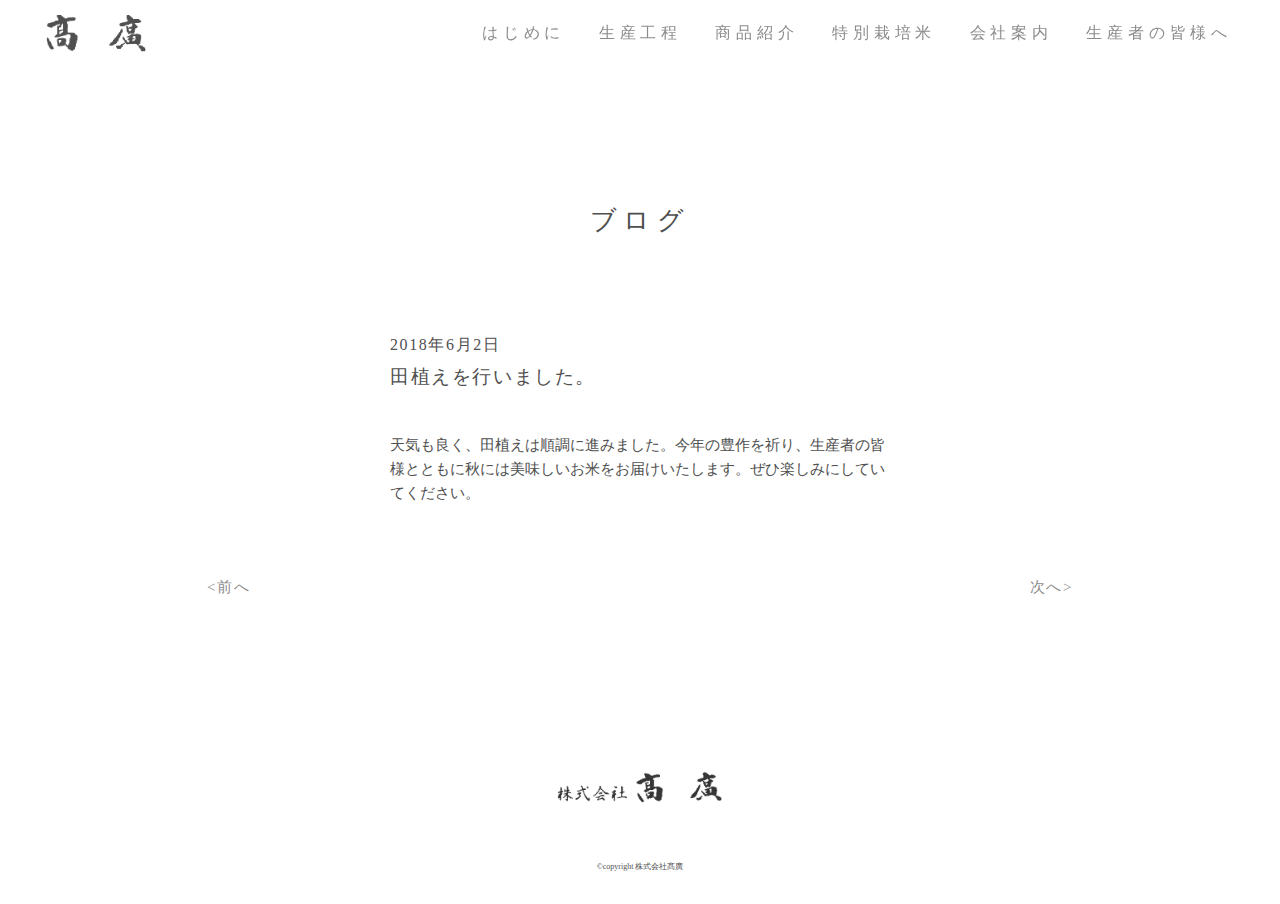
<file: docs/blog/index.html>
<!DOCTYPE html>
<html lang="ja">
<head>
    <meta charset="UTF-8">
    <!-- <meta name="viewport" content="width=device-width, initial-scale=1.0"> -->
    <meta http-equiv="X-UA-Compatible" content="ie=edge">
    <title>Blog</title>
    <link rel="stylesheet" href="../css/reset.css">
    <link rel="stylesheet" href="../css/style.css">
</head>
<body class="blog">
    <header>
        <div class="glonav">
            <h1><a href="../index.html"><img src="../img/logo-black.png" alt="Takalogo"></a></h1>

            <nav><!-- navigation menu -->
                <div class="nav">
                    <ul>
                        <li><a href="../hajimeni/index.html">はじめに</a></li>
                        <li><a href="../factory/index.html">生産工程</a></li>
                        <li><a href="../products/index.html">商品紹介</a></li>
                        <li><a href="../special/index.html">特別栽培米</a></li>
                        <li><a href="../company/index.html">会社案内</a></li>
                        <li><a href="../seisansha/index.html">生産者の皆様へ</a></li>
                    </ul>
                </div>
            </nav>
        </div>
    </header>

    <section id="newblo">
        <h2>ブログ</h2>
        <dl>
            <dt>2018年6月2日</dt>
            <dd class="title">田植えを行いました。</dd>
            <dd class="text">天気も良く、田植えは順調に進みました。今年の豊作を祈り、生産者の皆様とともに秋には美味しいお米をお届けいたします。ぜひ楽しみにしていてください。</dd>
        </dl>
        <div class="nextprev">
            <a href="#"><p>&lt;前へ</p></a>
            <a href="#"><p>次へ></p></a>
        </div>
    </section>

    <footer>
        <h1><img src="../img/kabu-logo.png" alt="Takalogo"></h1>
        <p><small>&copy;copyright 株式会社髙廣</small></p>
    </footer>
    <script src="../js/jquery-3.3.1.min.js"></script>
    <script src="../js/slick.min.js"></script>
    <script src="../js/blog.js"></script>

</body>
</html>
</file>
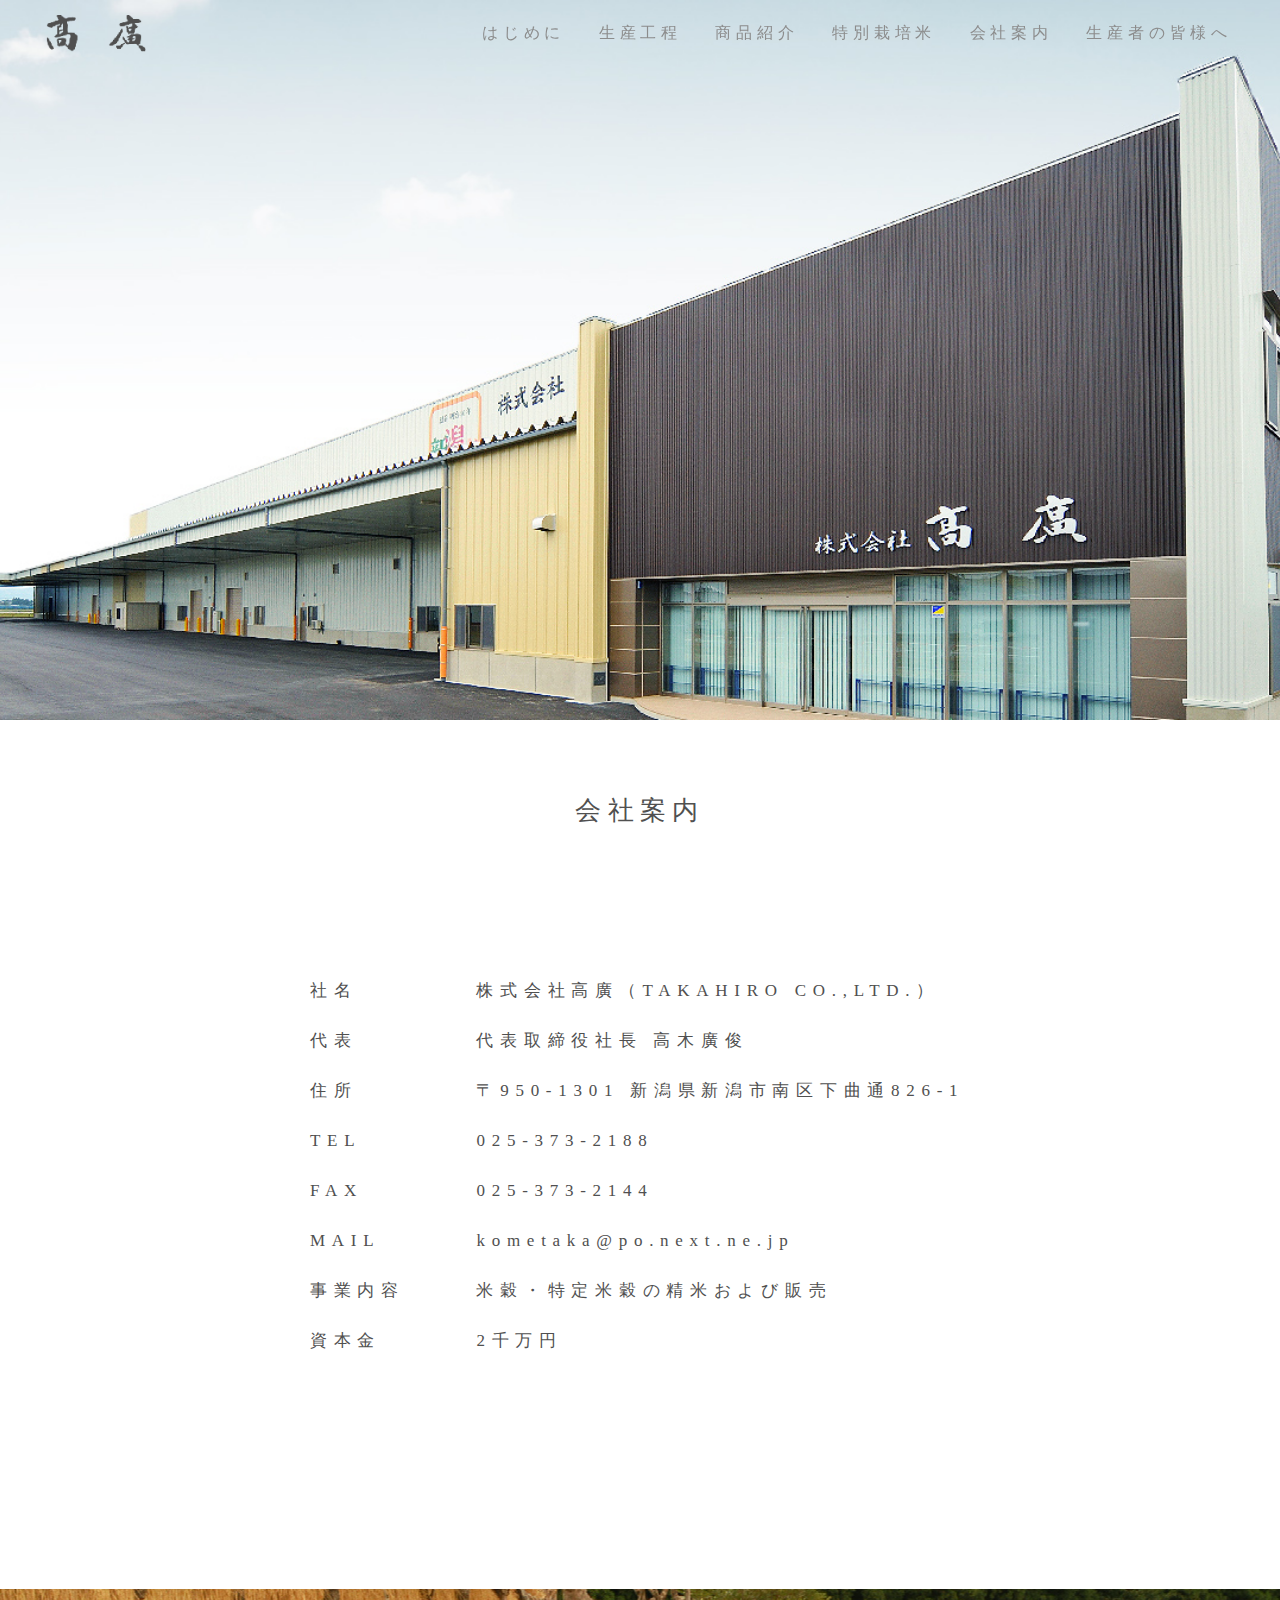
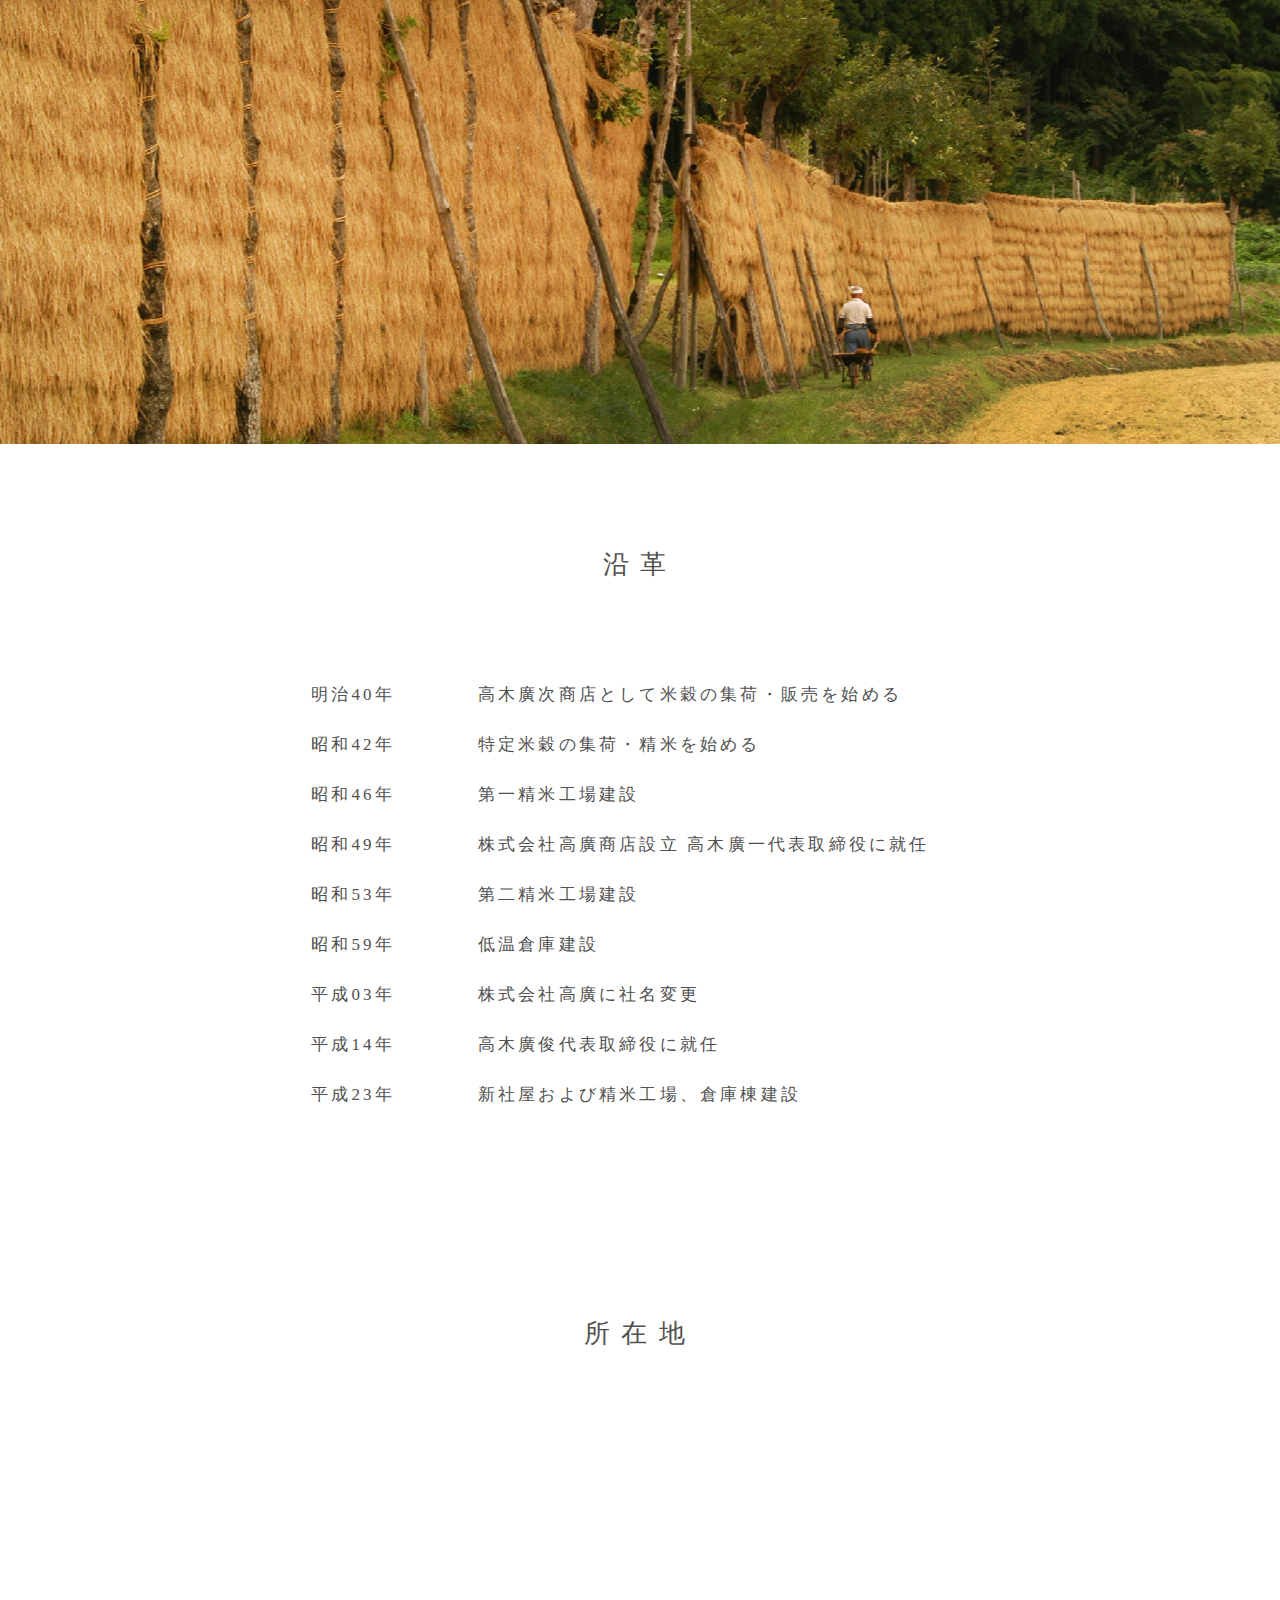
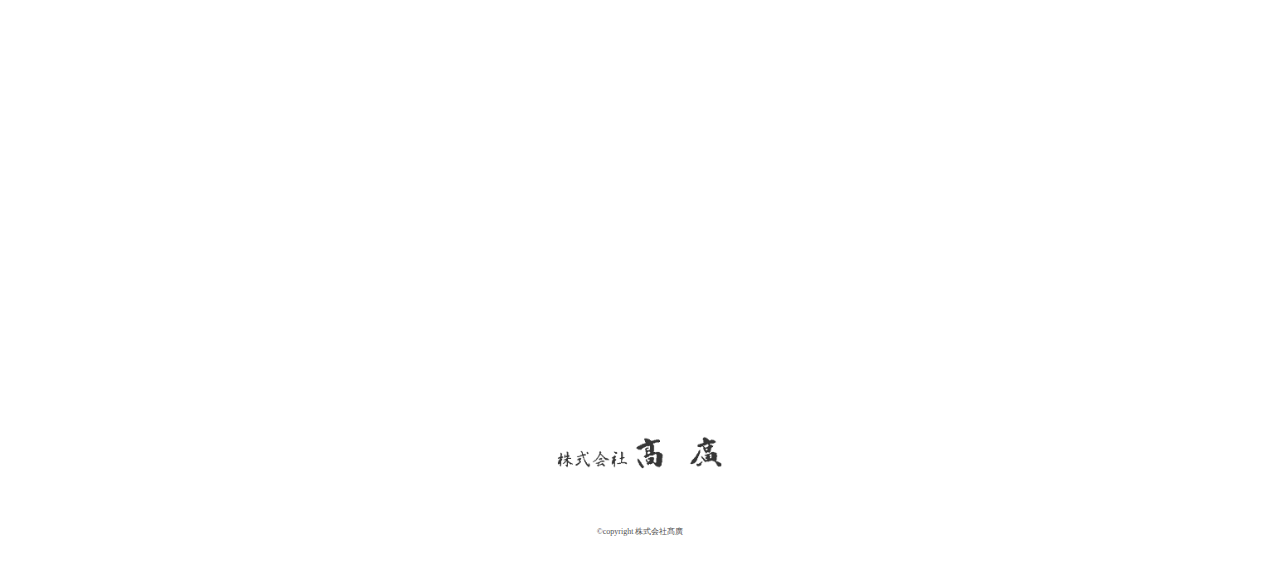
<file: docs/company/index.html>
<!DOCTYPE html>
<html lang="ja">
<head>
    <meta charset="UTF-8">
    <!-- <meta name="viewport" content="width=device-width, initial-scale=1.0"> -->
    <meta http-equiv="X-UA-Compatible" content="ie=edge">
    <title>Company</title>
    <link rel="stylesheet" href="../css/reset.css">
    <link rel="stylesheet" href="../css/style.css">
</head>
<body class="company">
    <header>
        <div class="glonav">
            <h1><a href="../index.html"><img src="../img/logo-black.png" alt="Takalogo"></a></h1>

            <nav><!-- navigation menu -->
                <div class="nav">
                    <ul>
                        <li><a href="../hajimeni/index.html">はじめに</a></li>
                        <li><a href="../factory/index.html">生産工程</a></li>
                        <li><a href="../products/index.html">商品紹介</a></li>
                        <li><a href="../special/index.html">特別栽培米</a></li>
                        <li><a href="./index.html">会社案内</a></li>
                        <li><a href="../seisansha/index.html">生産者の皆様へ</a></li>
                    </ul>
                </div>
            </nav>
        </div>
    </header>

    <section id="company">
        <h2>会社案内</h2>
        <dl class="annai">
            <div id="shamei">
                <dt>社名</dt>
                <dd>株式会社高廣（TAKAHIRO CO.,LTD.）</dd>
            </div>
            <div id="daihyo">
                <dt>代表</dt>
                <dd>代表取締役社長 高木廣俊</dd>
            </div>
            <div id="address">
                <dt>住所</dt>
                <dd>〒950-1301 新潟県新潟市南区下曲通826-1</dd>
            </div>
            <div id="tel">
                <dt>TEL</dt>
                <dd>025-373-2188</dd>
            </div>
            <div id="fax">
                <dt>FAX</dt>
                <dd>025-373-2144</dd>
            </div>
            <div id="mail">
                <dt>MAIL</dt>
                <dd>kometaka@po.next.ne.jp</dd>
            </div>
            <div id="business">
                <dt>事業内容</dt>
                <dd>米穀・特定米穀の精米および販売</dd>
            </div>
            <div id="asset">
                <dt>資本金</dt>
                <dd>2千万円</dd>
            </div>
        </dl>
        <figure class="hasakake"></figure>

    </section>

    <section id="history">
        <h3>沿革</h3>
        <dl class="enkaku">
            <div id="history1">
                <dt>明治40年</dt>
                <dd>高木廣次商店として米穀の集荷・販売を始める </dd>
            </div>
            <div id="history2">
                <dt>昭和42年</dt>
                <dd>特定米穀の集荷・精米を始める </dd>
            </div>
            <div id="history3">
                <dt>昭和46年</dt>
                <dd>第一精米工場建設</dd>
            </div>
            <div id="history4">
                <dt>昭和49年</dt>
                <dd>株式会社高廣商店設立 高木廣一代表取締役に就任</dd>
            </div>
            <div id="history5">
                <dt>昭和53年</dt>
                <dd>第二精米工場建設 </dd>
            </div>
            <div id="history6">
                <dt>昭和59年</dt>
                <dd>低温倉庫建設</dd>
            </div>
            <div id="history7">
                <dt>平成03年</dt>
                <dd>株式会社高廣に社名変更</dd>
            </div>
            <div id="history8">
                <dt>平成14年</dt>
                <dd>高木廣俊代表取締役に就任 </dd>
            </div>
            <div id="history9">
                <dt>平成23年</dt>
                <dd>新社屋および精米工場、倉庫棟建設</dd>
            </div>
        </dl>
    </section>
    <section id="access">
        <h3>所在地</h3>
        <iframe src="https://www.google.com/maps/embed?pb=!1m14!1m8!1m3!1d25236.660601830084!2d138.997489!3d37.752936!3m2!1i1024!2i768!4f13.1!3m3!1m2!1s0x0%3A0xdbfaf0b1b1ad1122!2z77yI5qCq77yJ6auY5buj!5e0!3m2!1sen!2sjp!4v1535288177293" frameborder="0" style="border:0" allowfullscreen></iframe>
    </section>

    <footer>
        <h1><img src="../img/kabu-logo.png" alt="Takalogo"></h1>
        <p><small>&copy;copyright 株式会社髙廣</small></p>
    </footer>

    <script src="../js/jquery-3.3.1.min.js"></script>
    <script src="../js/slick.min.js"></script>
    <script src="../js/company.js"></script>

</body>
</html>
</file>
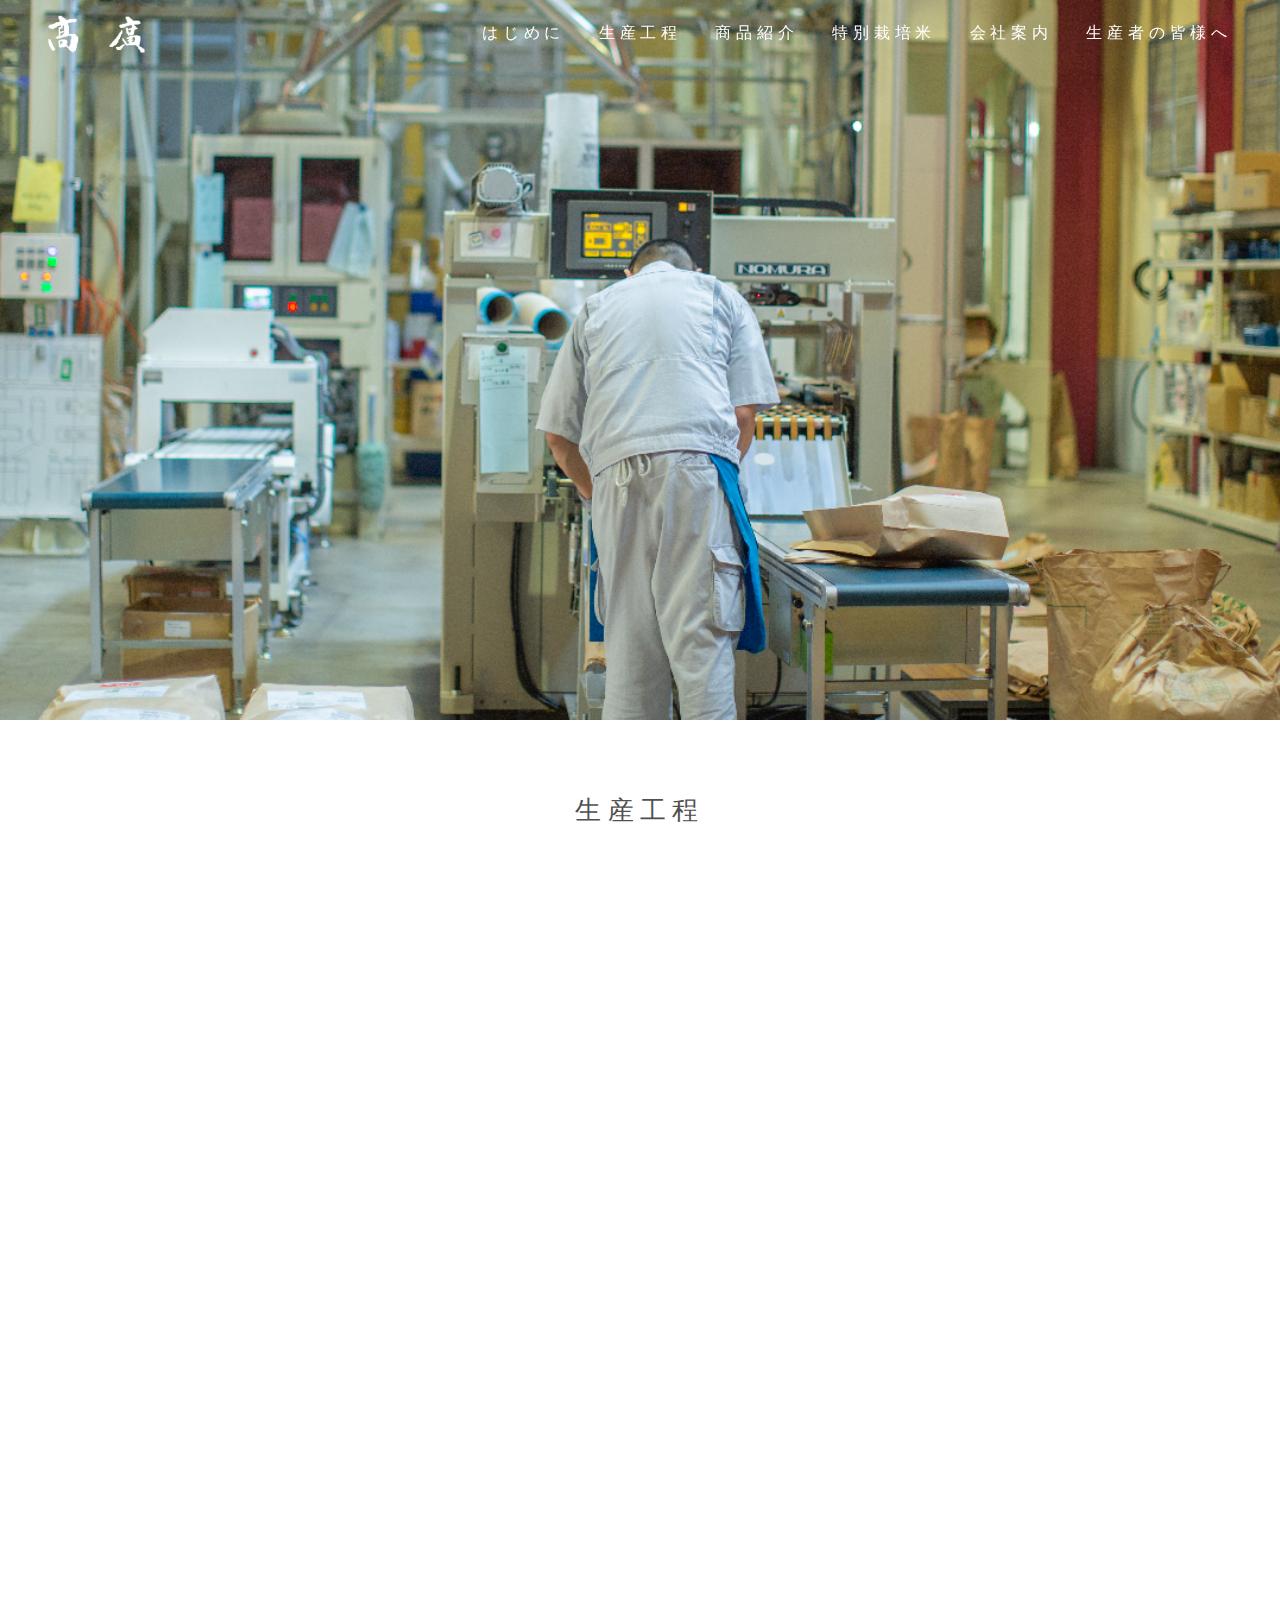
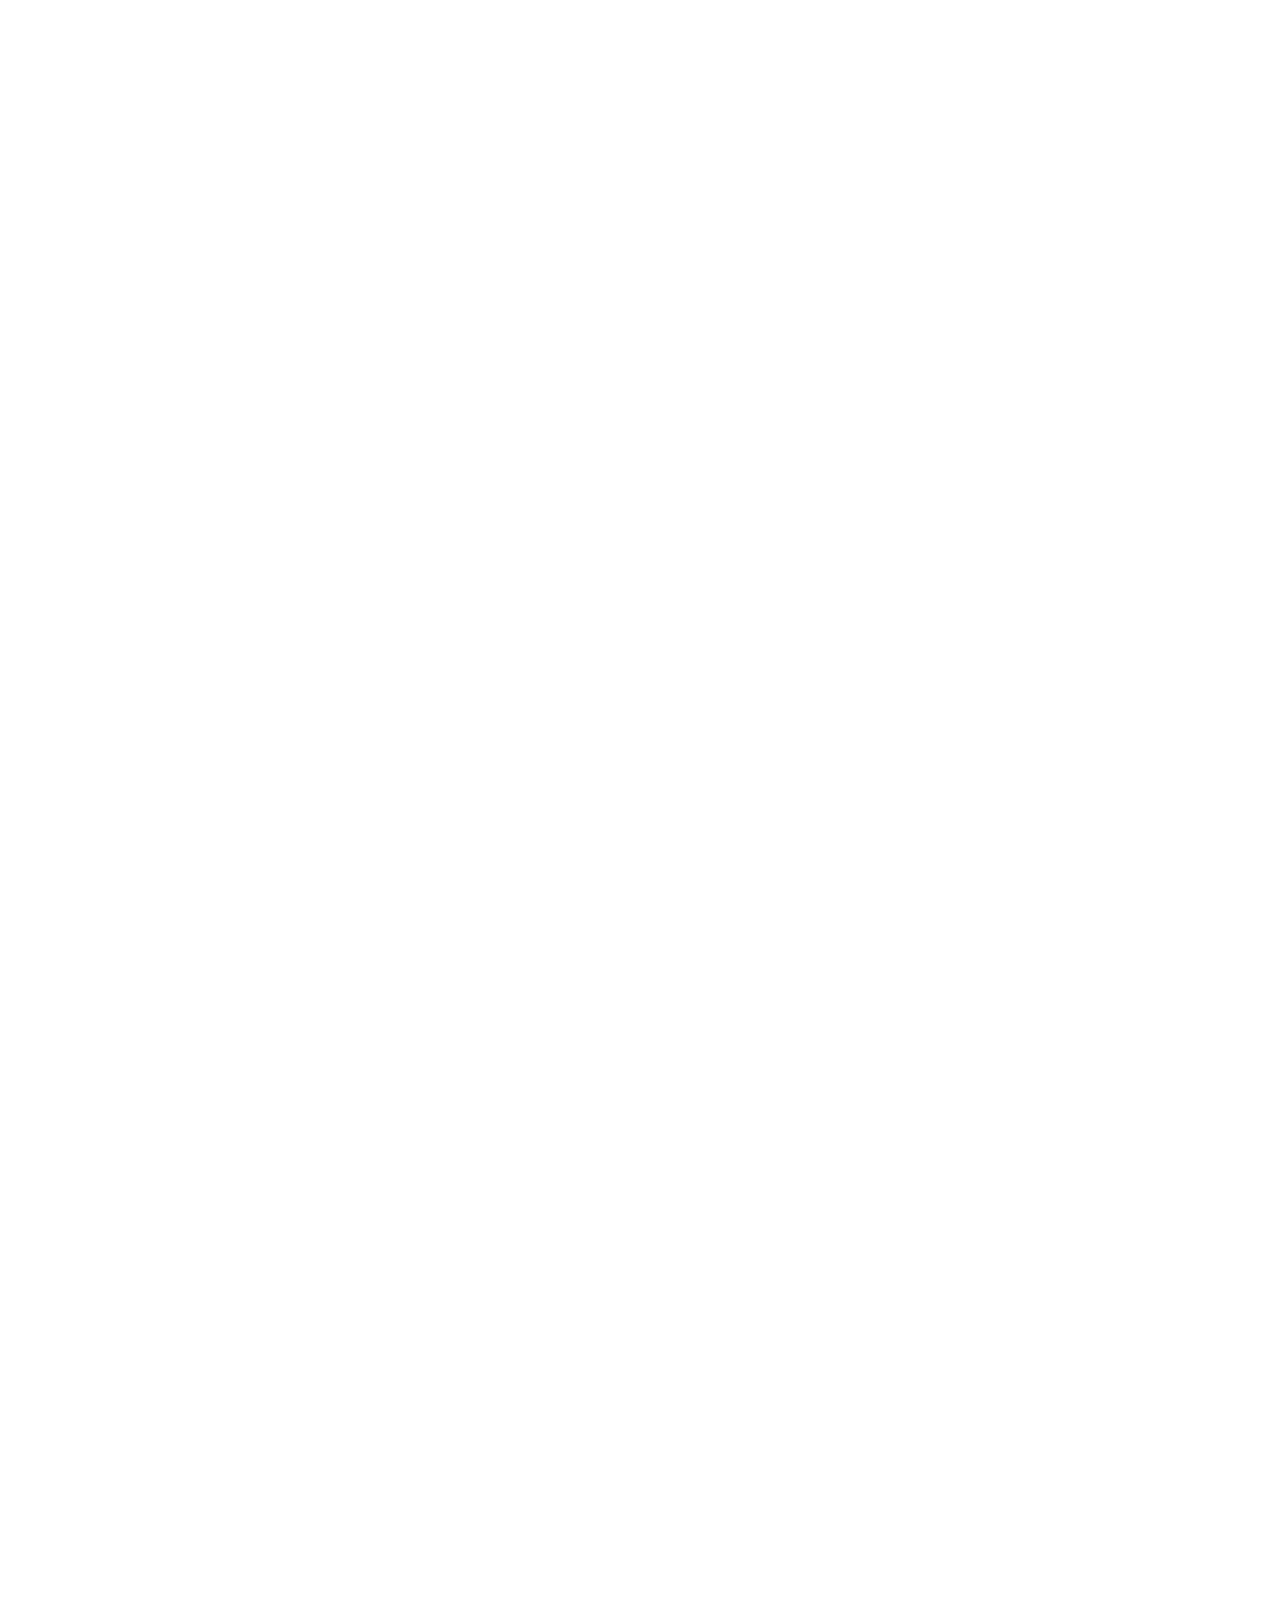
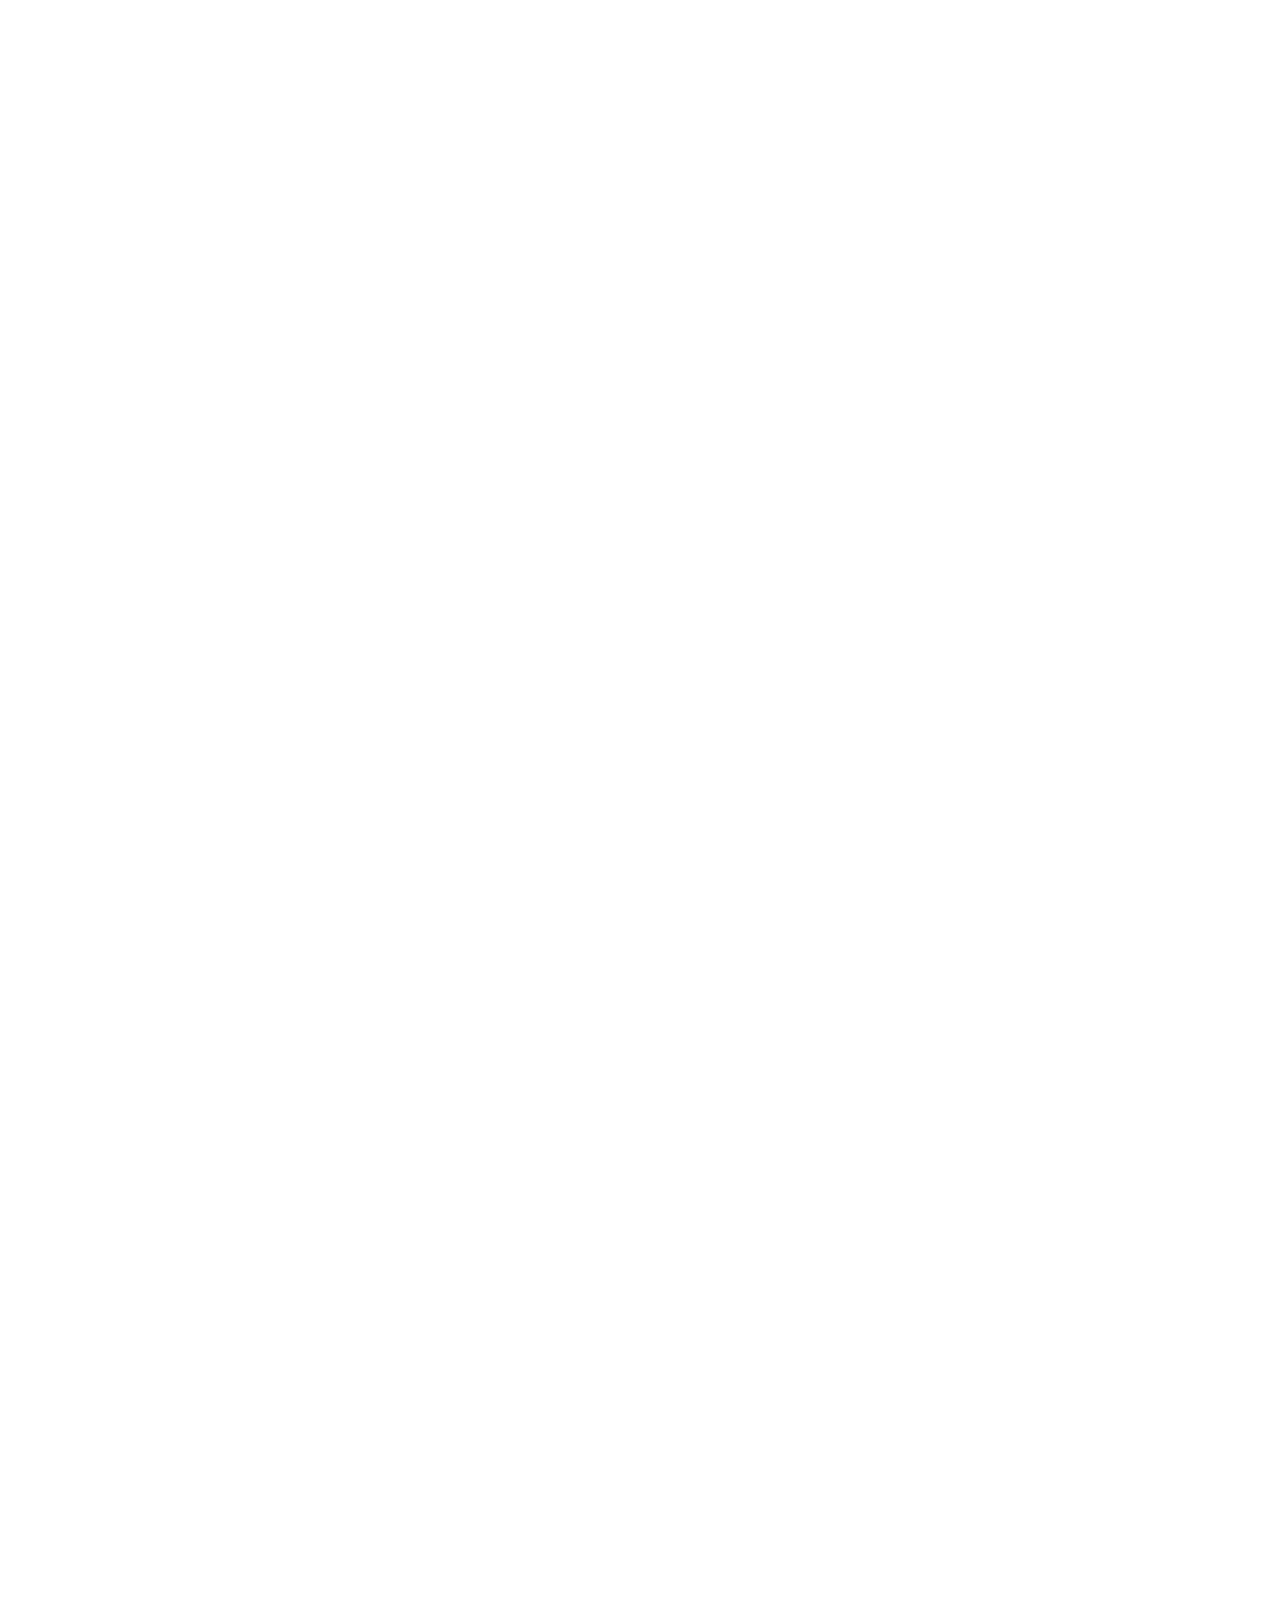
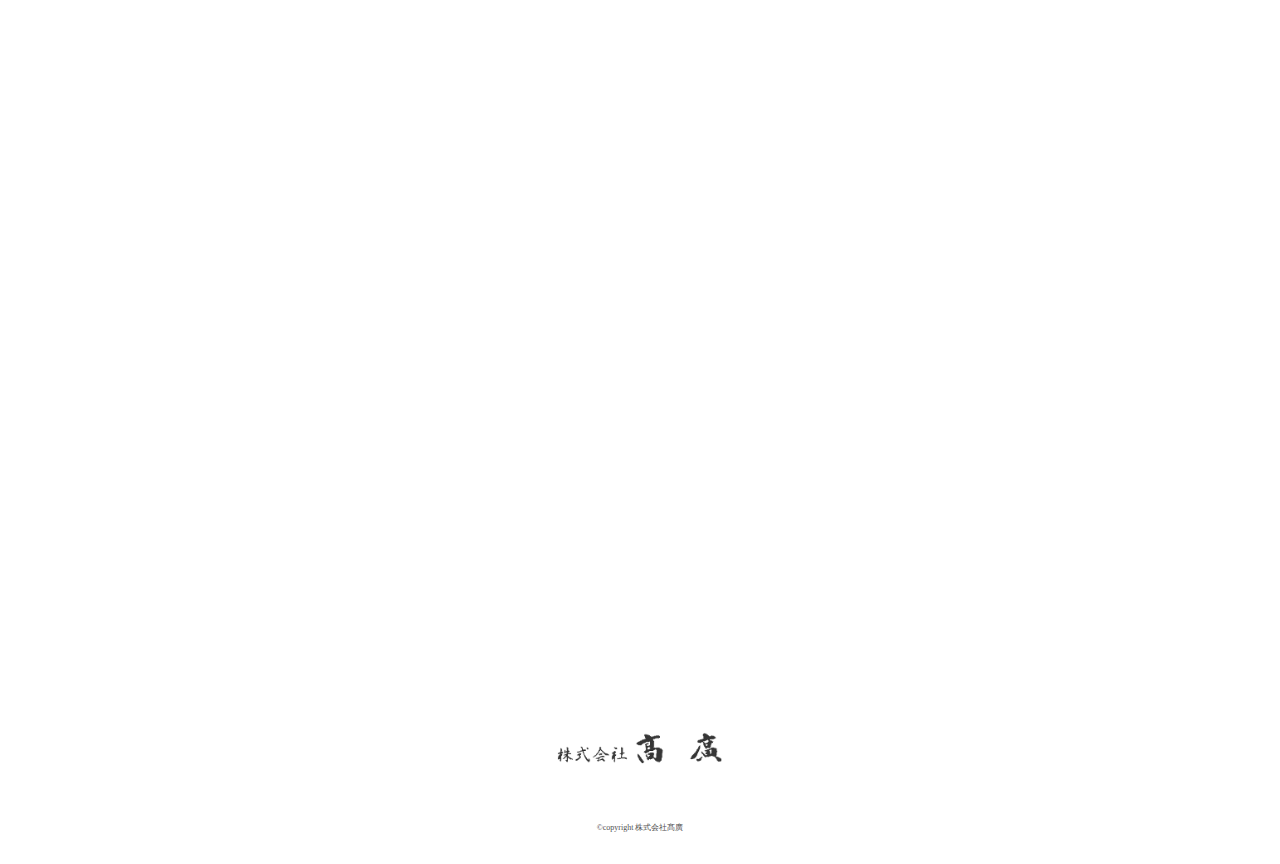
<file: docs/factory/index.html>
<!DOCTYPE html>
<html lang="ja">
<head>
    <meta charset="UTF-8">
    <!-- <meta name="viewport" content="width=device-width, initial-scale=1.0"> -->
    <meta http-equiv="X-UA-Compatible" content="ie=edge">
    <title>Factory</title>
    <link rel="stylesheet" href="../css/reset.css">
    <link rel="stylesheet" href="../css/style.css">
</head>

<body class="factory">
    <header>
        <div class="glonav">
            <h1><a href="../index.html"><img src="../img/logo-white.png" alt="Takalogo"></a></h1>

            <nav><!-- navigation menu -->
                <div class="nav">
                    <ul>
                        <li><a href="../hajimeni/index.html">はじめに</a></li>
                        <li><a href="./index.html">生産工程</a></li>
                        <li><a href="../products/index.html">商品紹介</a></li>
                        <li><a href="../special/index.html">特別栽培米</a></li>
                        <li><a href="../company/index.html">会社案内</a></li>
                        <li><a href="../seisansha/index.html">生産者の皆様へ</a></li>
                    </ul>
                </div>
            </nav>
        </div>
    </header>

    <section id="seisan">
        <h2>生産工程</h2>
            <section class="seisan1">
                <h3>はじまり</h3>
                <p>定温倉庫で保管され、美味しさを保った玄米を機械へ投入します。<br>玄米に混入している夾雑物やごく小粒のお米を取り除くことから始まります。</p>
                <div class="pic1"></div>
            </section>
            <section class="seisan2">
                <h3>精米　-米を磨く-</h3>
                <p>高廣自慢の最新の精米機を使い、丁寧に精米します。<br>米ぬかを綺麗に脱いだ白米は、より美味しくなり消化を良くします。</p>
                <div class="pic2"></div>
            </section>

            <section class="seisan3">
                <h3>一粒のために</h3>
                <p>LEDライトやカメラで検出した着色米や異物を弾き飛ばし、さらに純度を高めます。<br>極上の粒を揃えるための手間は、惜しみません。</p>
                <div class="pic3"></div>
            </section>

            <section class="seisan4">
                <h3>その時を待つ</h3>
                <p>全ての工程を経た白米は、一時的に貯蔵タンクで保存されます。<br>厳正な温度管理のもと、梱包までの時間を過ごします。</p>
                <div class="pic4"></div>
            </section>

            <section class="seisan5">
                <h3>確かな自信とともに</h3>
                <p>タンクに貯蔵した白米を自動的に計量し、<br>1kgから10kgまでのパッケージに包装します。</p>
                <div class="pic5"></div>
            </section>

            <section class="seisan6">
                <h3>いってらっしゃい</h3>
                <p>パッケージングされた米袋が金属探知機を通過した後、最後は人の手で包装されます。<br>ここまできて初めて皆様へお届けする準備が整います。</p>
                <div class="pic6"></div>
            </section>
    </section>

    <footer>
        <h1><img src="../img/kabu-logo.png" alt="Takalogo"></h1>
        <p><small>&copy;copyright 株式会社髙廣</small></p>
    </footer>
    <script src="../js/jquery-3.3.1.min.js"></script>
    <script src="../js/slick.min.js"></script>
    <script src="../js/factory.js"></script>

</body>
</html>
</file>
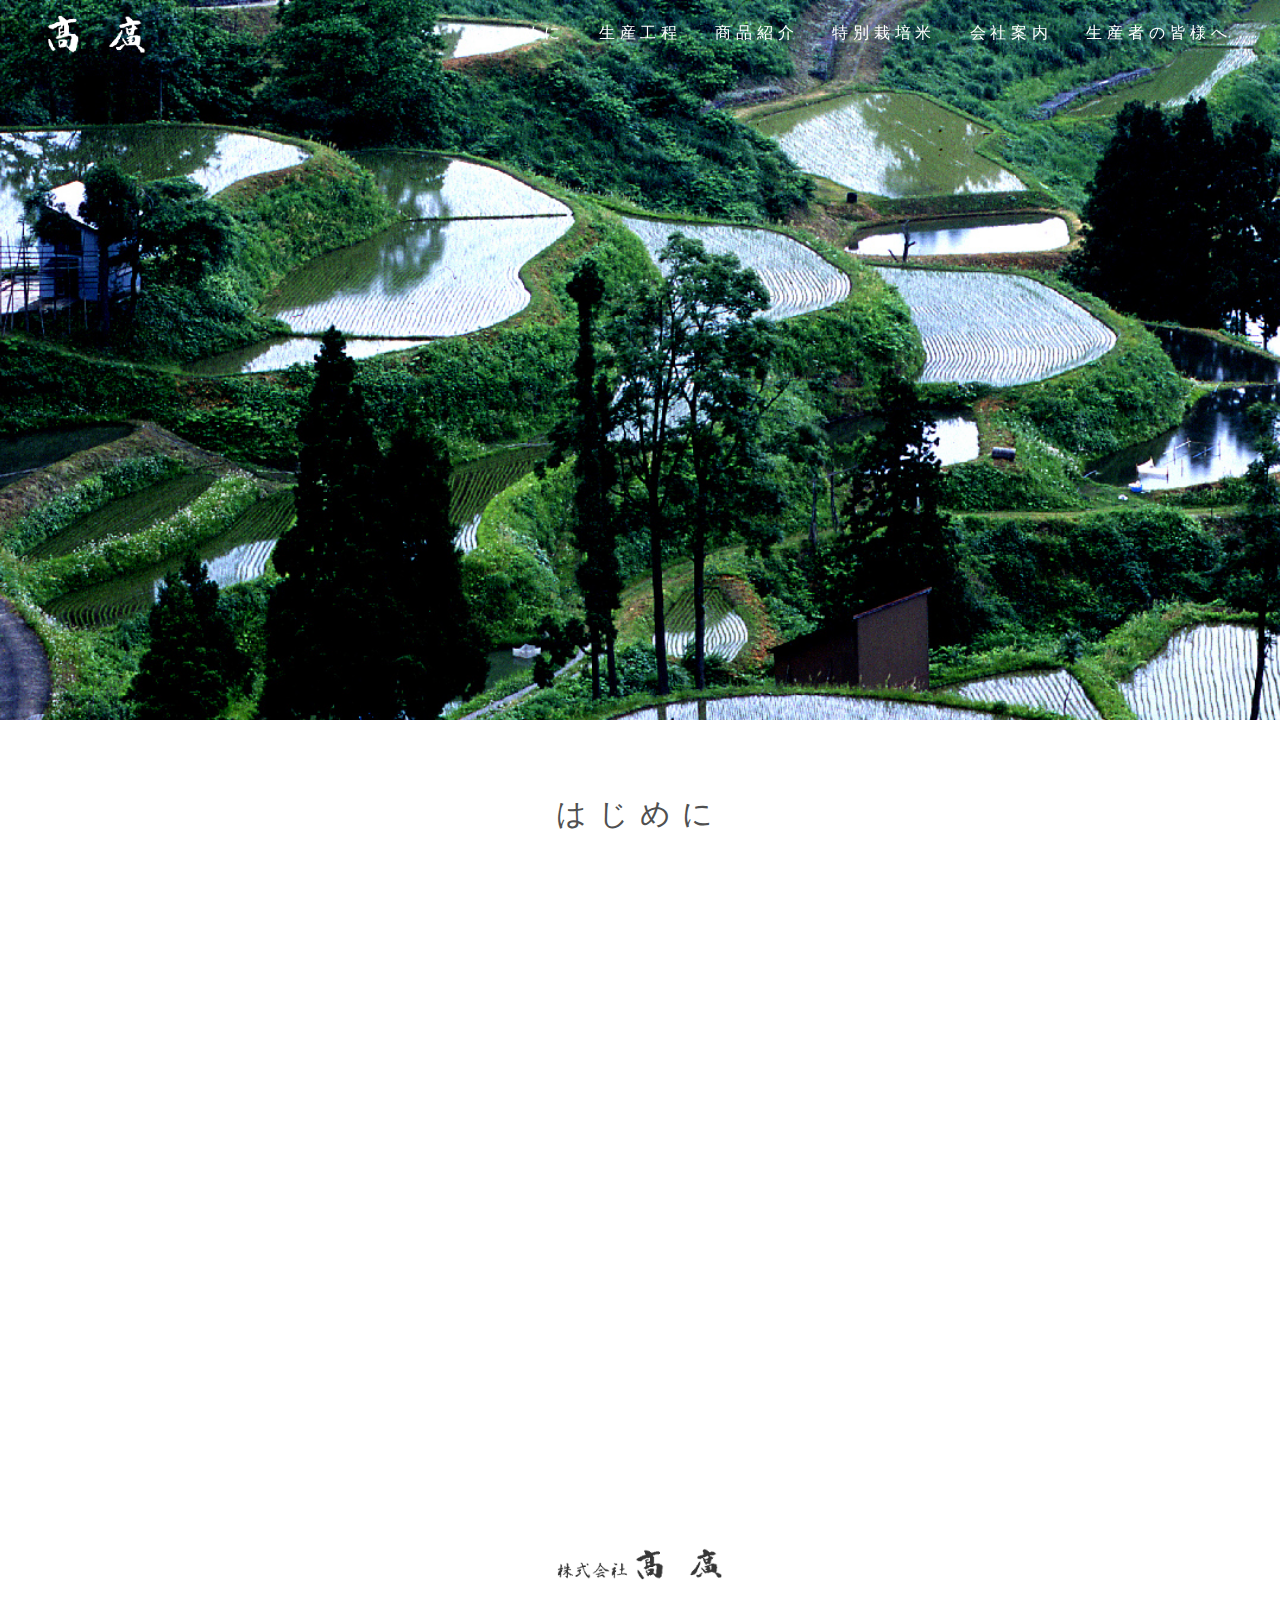
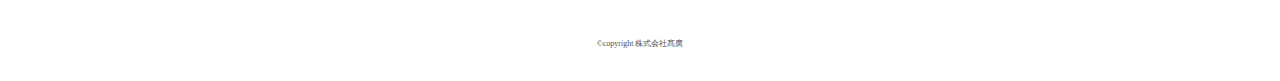
<file: docs/hajimeni/index.html>
<!DOCTYPE html>
<html lang="ja">
<head>
    <meta charset="UTF-8">
    <!-- <meta name="viewport" content="width=device-width, initial-scale=1.0"> -->
    <meta http-equiv="X-UA-Compatible" content="ie=edge">
    <title>Hajimeni</title>
    <link rel="stylesheet" href="../css/reset.css">
    <link rel="stylesheet" href="../css/style.css">
</head>
<body class="hajimeni">
    <header>
        <div class="glonav">
            <h1><a href="../index.html"><img src="../img/logo-white.png" alt="Takalogo"></a></h1>

            <nav><!-- navigation menu -->
                <div class="nav">
                    <ul>
                        <li><a href="./index.html">はじめに</a></li>
                        <li><a href="../factory/index.html">生産工程</a></li>
                        <li><a href="../products/index.html">商品紹介</a></li>
                        <li><a href="../special/index.html">特別栽培米</a></li>
                        <li><a href="../company/index.html">会社案内</a></li>
                        <li><a href="../seisansha/index.html">生産者の皆様へ</a></li>
                    </ul>
                </div>
            </nav>
        </div>
    </header>

    <section id="main">
        <h2>はじめに</h2>
        <p>越後のお米は、ミネラル分をたっぷり含んだ雪解け水と、豊穣な大地、<br>
            昼夜の寒暖差の大きな気候が織り成す天与の逸品です。<br>
            私たちは、おいしいお米を作り続けたいと願う農家の心意気を<br>
            日本全国のお客様に伝えたいと考えます。<br>
            生産者と消費者を結ぶ、生産地と消費地を結ぶ。それが私たちの仕事です。<br>
            創業110年の技術と最新の設備で美味しいお米をお届け致します。</p>
    </section>

    <footer>
        <h1><img src="../img/kabu-logo.png" alt="Takalogo"></h1>
        <p><small>&copy;copyright 株式会社髙廣</small></p>
    </footer>

    <script src="../js/jquery-3.3.1.min.js"></script>
    <script src="../js/slick.min.js"></script>
    <script src="../js/hajimeni.js"></script>

</body>
</html>
</file>
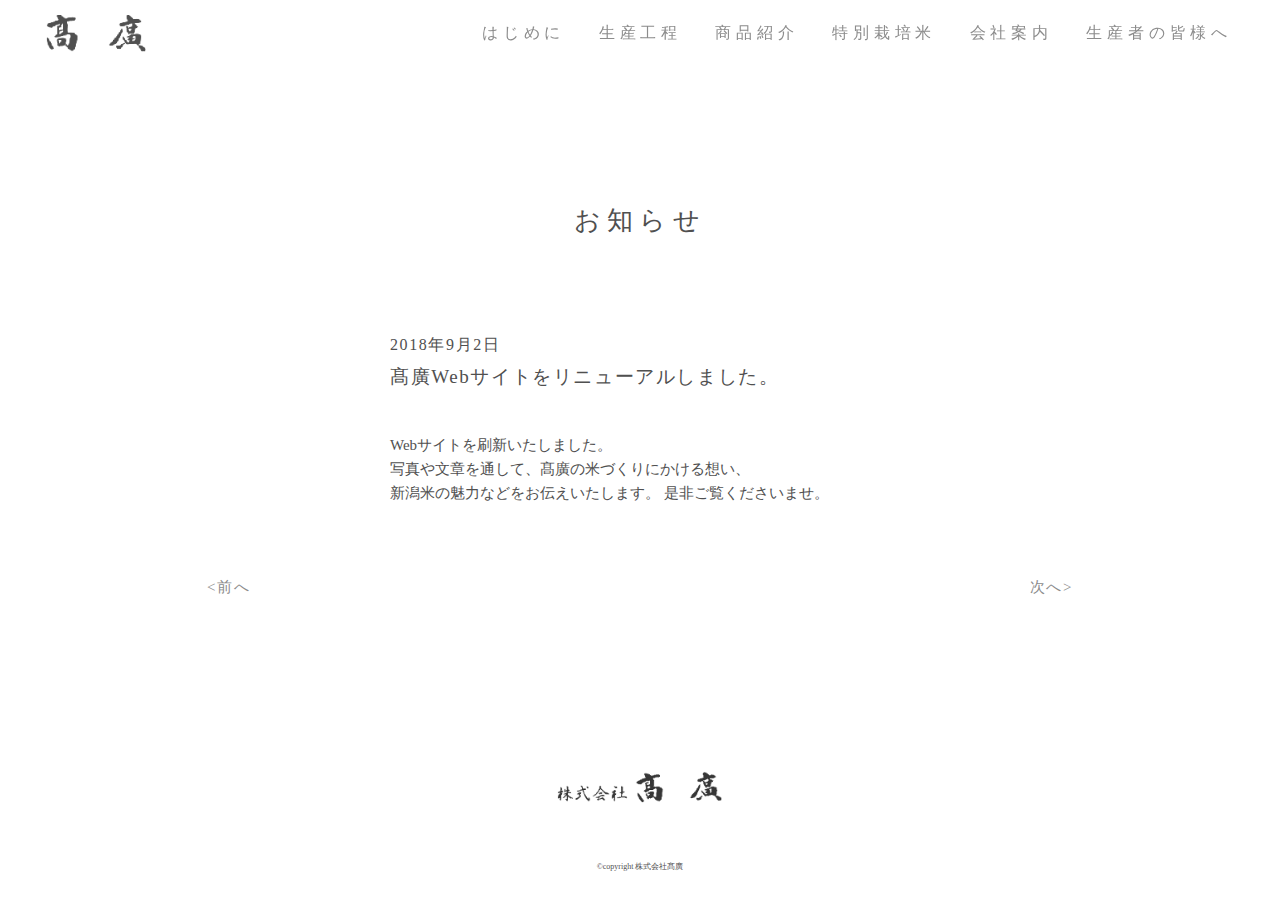
<file: docs/news/index.html>
<!DOCTYPE html>
<html lang="ja">
<head>
    <meta charset="UTF-8">
    <!-- <meta name="viewport" content="width=device-width, initial-scale=1.0"> -->
    <meta http-equiv="X-UA-Compatible" content="ie=edge">
    <title>News</title>
    <link rel="stylesheet" href="../css/reset.css">
    <link rel="stylesheet" href="../css/style.css">
</head>

<body class="news">
    <header>
        <div class="glonav">
            <h1><a href="../index.html"><img src="../img/logo-black.png" alt="Takalogo"></a></h1>

            <nav><!-- navigation menu -->
                <div class="nav">
                    <ul>
                        <li><a href="../hajimeni/index.html">はじめに</a></li>
                        <li><a href="../factory/index.html">生産工程</a></li>
                        <li><a href="../products/index.html">商品紹介</a></li>
                        <li><a href="../special/index.html">特別栽培米</a></li>
                        <li><a href="../company/index.html">会社案内</a></li>
                        <li><a href="../seisansha/index.html">生産者の皆様へ</a></li>
                    </ul>
                </div>
            </nav>
        </div>
    </header>

    <section id="newblo">
        <h2>お知らせ</h2>
        <dl>
            <dt>2018年9月2日</dt>
            <dd class="title">髙廣Webサイトをリニューアルしました。</dd>
            <dd class="text">Webサイトを刷新いたしました。<br>写真や文章を通して、髙廣の米づくりにかける想い、<br>新潟米の魅力などをお伝えいたします。
                是非ご覧くださいませ。</dd>
        </dl>
        <div class="nextprev">
            <a href="#"><p>&lt;前へ</p></a>
            <a href="#"><p>次へ></p></a>
        </div>
    </section>

    <footer>
        <h1><img src="../img/kabu-logo.png" alt="Takalogo"></h1>
        <p><small>&copy;copyright 株式会社髙廣</small></p>
    </footer>
    <script src="../js/jquery-3.3.1.min.js"></script>
    <script src="../js/slick.min.js"></script>
    <script src="../js/news.js"></script>

</body>
</html>
</file>
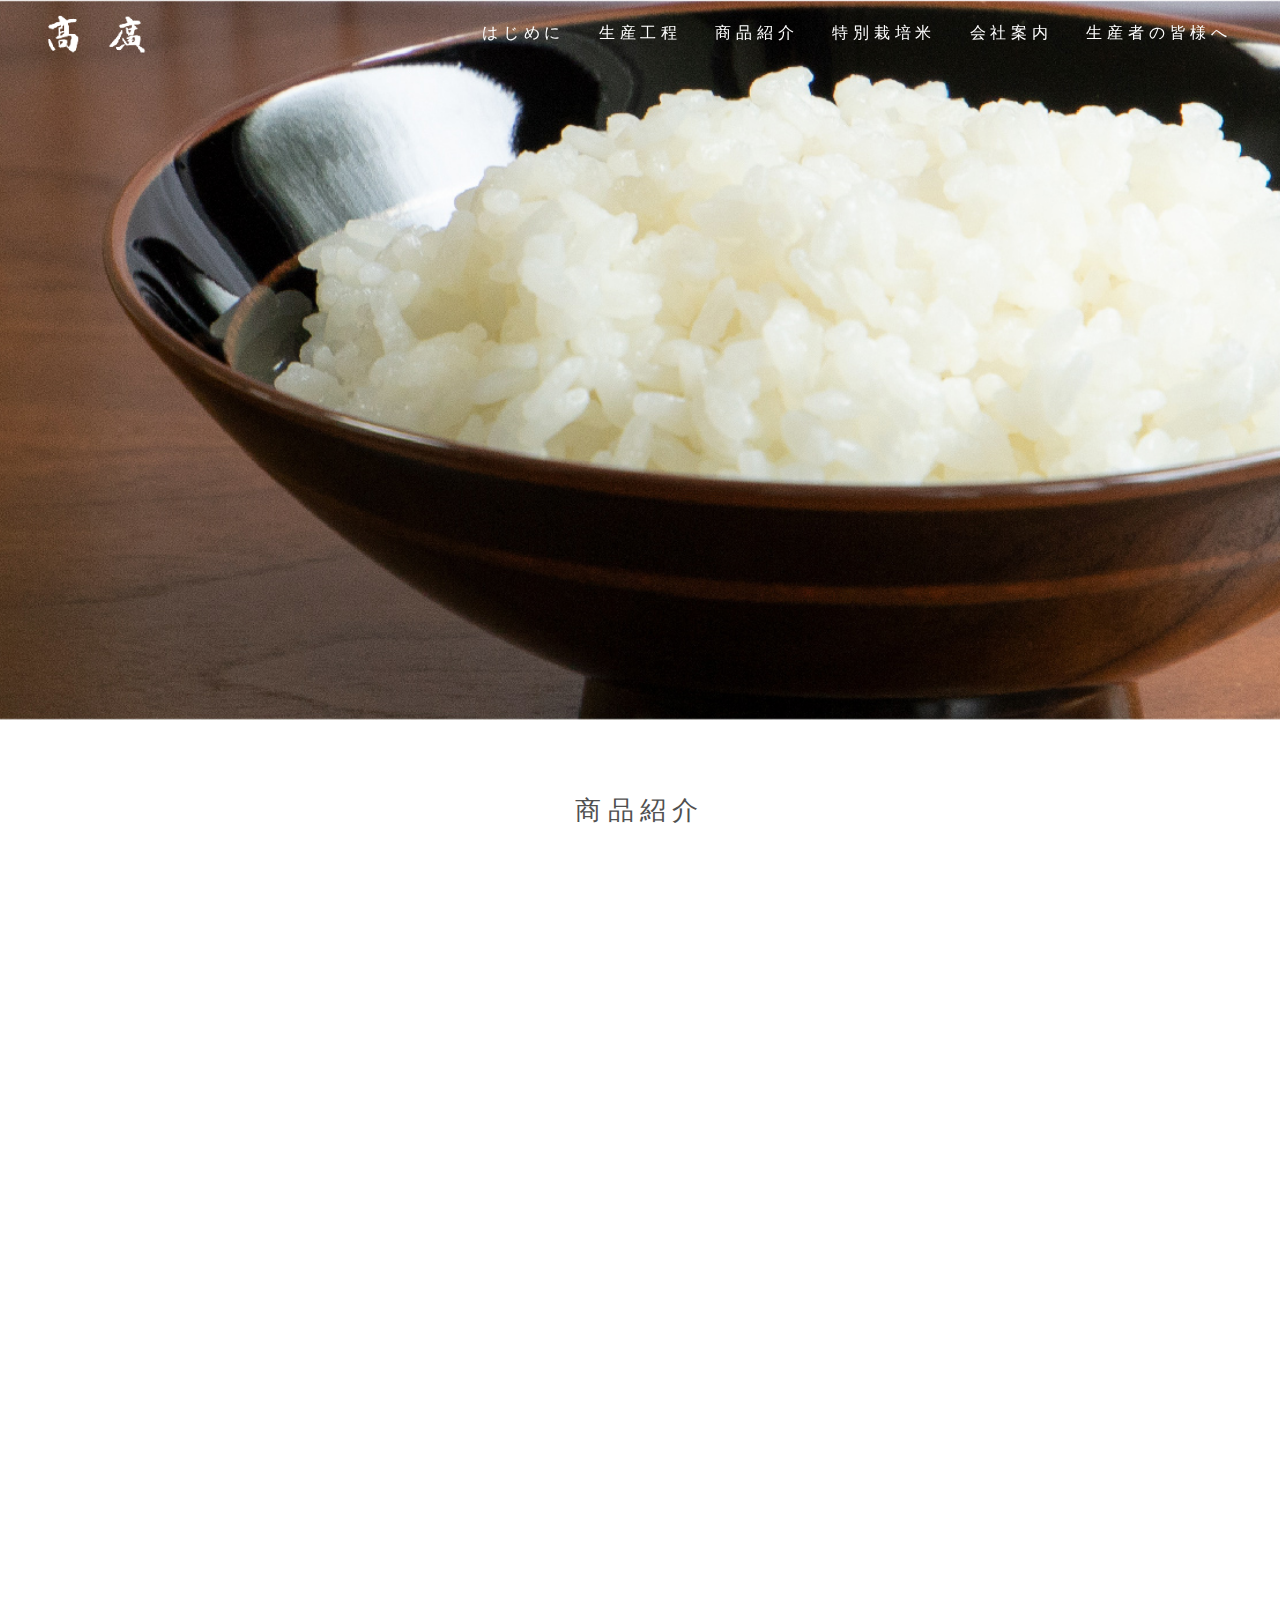
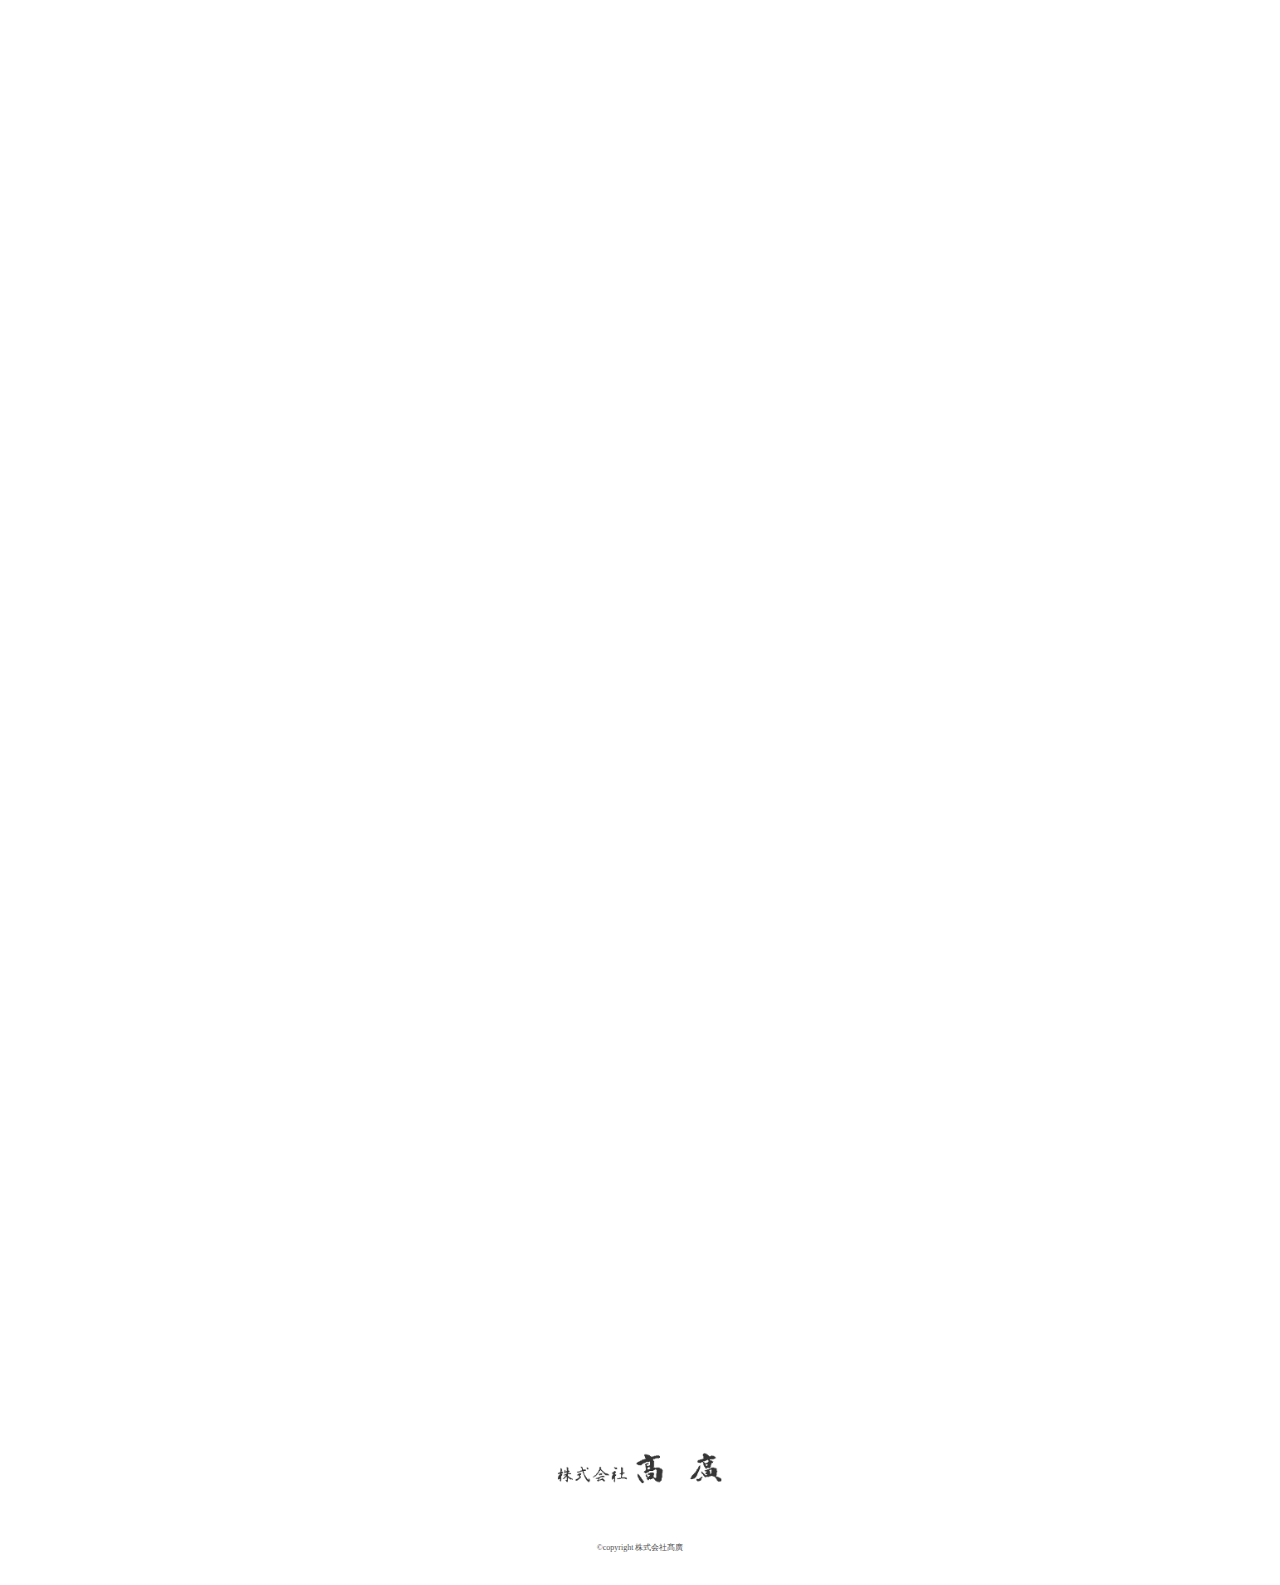
<file: docs/products/index.html>
<!DOCTYPE html>
<html lang="ja">
<head>
    <meta charset="UTF-8">
    <!-- <meta name="viewport" content="width=device-width, initial-scale=1.0"> -->
    <meta http-equiv="X-UA-Compatible" content="ie=edge">
    <title>Products</title>
    <link rel="stylesheet" href="../css/reset.css">
    <link rel="stylesheet" href="../css/style.css">
</head>
<body class="products">
    <header>
        <div class="glonav">
            <h1><a href="../index.html"><img src="../img/logo-white.png" alt="Takalogo"></a></h1>

            <nav><!-- navigation menu -->
                <div class="nav">
                    <ul>
                        <li><a href="../hajimeni/index.html">はじめに</a></li>
                        <li><a href="../factory/index.html">生産工程</a></li>
                        <li><a href="./index.html">商品紹介</a></li>
                        <li><a href="../special/index.html">特別栽培米</a></li>
                        <li><a href="../company/index.html">会社案内</a></li>
                        <li><a href="../seisansha/index.html">生産者の皆様へ</a></li>
                    </ul>
                </div>
            </nav>
        </div>
    </header>

    <section id="list">
        <h2>商品紹介</h2>
        <section id="uonuma">
            <figure><img src="../img/uonuma.png" alt=""></figure>
            <div class="text">
                <h3>新潟県魚沼産こしひかり</h3>
                <p>日本米の王様「こしひかり」。<br>こしひかりの最大の魅力である美味しさ。その特徴は、「強い旨味と粘り」です。加えて、炊きあがりの香りや米のツヤ、歯ごたえの柔らかさなどどれを取っても優れています。<br>新潟県魚沼で育った日本一のお米を、直接お届けいたします。</p>
            </div>
        </section>
        <section id="niigata">
            <figure><img src="../img/niigata-koshi.png" alt=""></figure>
            <div class="text">
                <h3>新潟県産こしひかり</h3>
                <p>甘味、うまみがつよく歯ごたえはやわらかめ。<br>炊きたての米粒の輝きは美しく、粒が立っています。口に入れれば豊かな味が広がり、歯ごたえはねばりがあります。<br>髙廣が心からおすすめする本当においしいお米です。</p>
            </div>
        </section>
        <section id="niigata-white">
            <figure><img src="../img/niigatamai.png" alt=""></figure>
            <div class="text">
                <h3>天からの贈り物 新潟米</h3>
                <p>主原料は今大人気の新潟県産こしいぶきを使用しております。<br>こしいぶきの特徴は甘くてさっぱりとした風味と、粒のしっかり立ったしっかりとした食感です。冷めても硬くならず、良食味が長続きするのもこしいぶきの強みです。毎日のお食事に欠かせません。</p>
            </div>
        </section>
        <section id="mochi">
            <figure><img src="../img/mochi.png" alt=""></figure>
            <div class="text">
                <h3>新潟県産わたぼうし -もち米-</h3>
                <p>新潟産ならではの粘り、コシ、そしてうまみのあるもち米です。<br>わたぼうしで作るお餅やおこわは、歯ごたえとやわらかさを兼ね備えた絶品に仕上がること間違いなし。<br>新潟の厳しい自然環境がつくりあげた最高品種のもち米です。</p>
            </div>
        </section>
        <section id="shinnosuke">
            <figure><img src="../img/shinnosuke.png" alt=""></figure>
            <div class="text">
                <h3>新之助</h3>
                <p>弊社発足の「新潟髙廣新之助研究会」にてたんぱく質や水分含有率等の厳しい基準を超えた新潟が誇る最高級米です。<br>大粒でつやがあり、コクと甘みが秀逸です。冷めても硬くなりにくくおいしい状態を保ちますので、おにぎりにもどうぞ。<br>新潟産コシヒカリとは味のベクトルが異なり、大変期待されているお米です。新潟米の最高峰を、ぜひご賞味ください。</p>
            </div>
        </section>
    </section>

    <footer>
        <h1><img src="../img/kabu-logo.png" alt="Takalogo"></h1>
        <p><small>&copy;copyright 株式会社髙廣</small></p>
    </footer>

    <script src="../js/jquery-3.3.1.min.js"></script>
    <script src="../js/slick.min.js"></script>
    <script src="../js/products.js"></script>

</body>
</html>
</file>
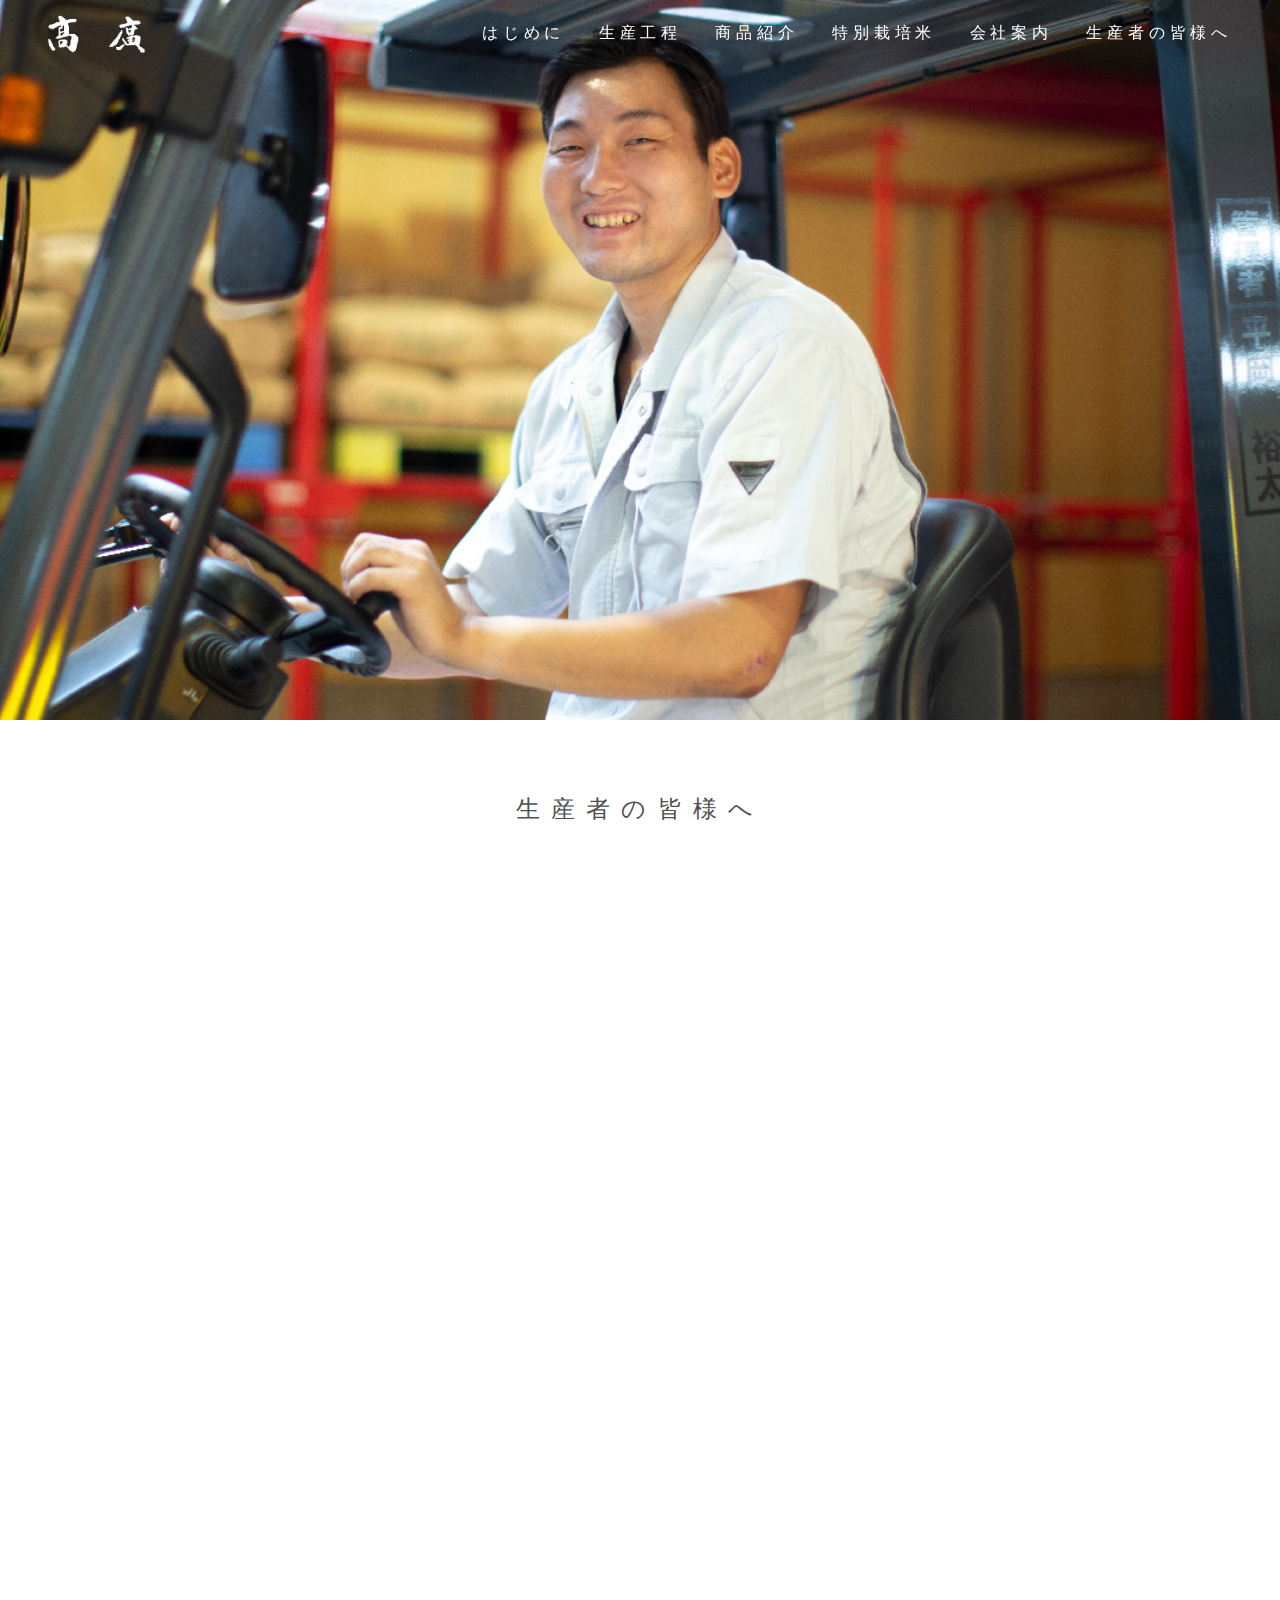
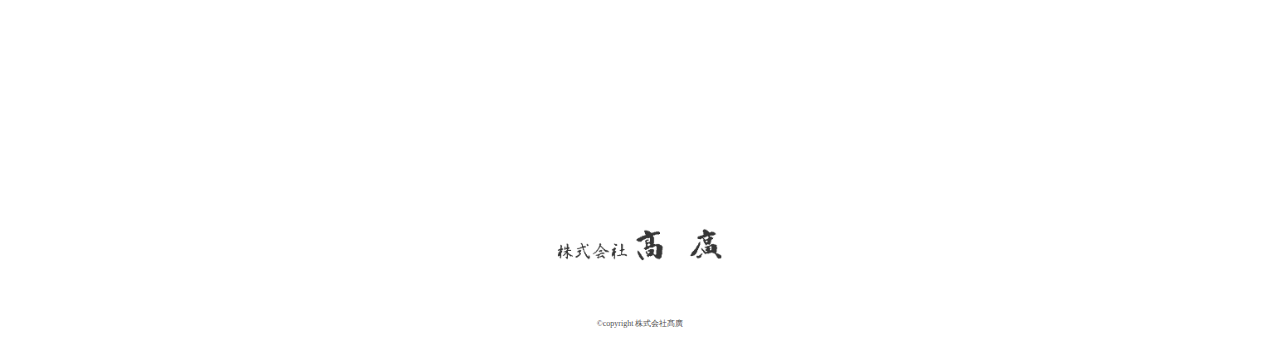
<file: docs/seisansha/index.html>
<!DOCTYPE html>
<html lang="ja">
<head>
    <meta charset="UTF-8">
    <!-- <meta name="viewport" content="width=device-width, initial-scale=1.0"> -->
    <meta http-equiv="X-UA-Compatible" content="ie=edge">
    <title>Seisansha</title>
    <link rel="stylesheet" href="../css/reset.css">
    <link rel="stylesheet" href="../css/style.css">
</head>
<body class="seisansha">
    <header>
        <div class="glonav">
            <h1><a href="../index.html"><img src="../img/logo-white.png" alt="Takalogo"></a></h1>

            <nav><!-- navigation menu -->
                <div class="nav">
                    <ul>
                        <li><a href="../hajimeni/index.html">はじめに</a></li>
                        <li><a href="../factory/index.html">生産工程</a></li>
                        <li><a href="../products/index.html">商品紹介</a></li>
                        <li><a href="../special/index.html">特別栽培米</a></li>
                        <li><a href="../company/index.html">会社案内</a></li>
                        <li><a href="./index.html">生産者の皆様へ</a></li>
                    </ul>
                </div>
            </nav>
        </div>
    </header>

    <section id="main">
        <h2>生産者の皆様へ</h2>
        <p class="text1">
            高廣ではお米の出荷契約を受け付けております。<br>
            生産者の皆さまが愛情をかけて栽培されたお米を大切に販売いたします。<br>
            お米の販売先をご検討中の方は是非ご相談ください。<br>
        </p>

        <p class="text2">
            こしひかり、こしいぶき、ゆきん子舞、つきあかり、みずほの輝き、<br>あきだわら、こがねもち、わたぼうしなど幅広く承っております。<br>
            ご相談に際しては下記の担当までお電話ください。
        </p>

        <p class="text3">
            真保博文 090-2204-0560<br>阿部匡洋 090-1292-2920
        </p>
    </section>

    <footer>
        <h1><img src="../img/kabu-logo.png" alt="Takalogo"></h1>
        <p><small>&copy;copyright 株式会社髙廣</small></p>
    </footer>

    <script src="../js/jquery-3.3.1.min.js"></script>
    <script src="../js/slick.min.js"></script>
    <script src="../js/seisansha.js"></script>

</body>
</html>
</file>
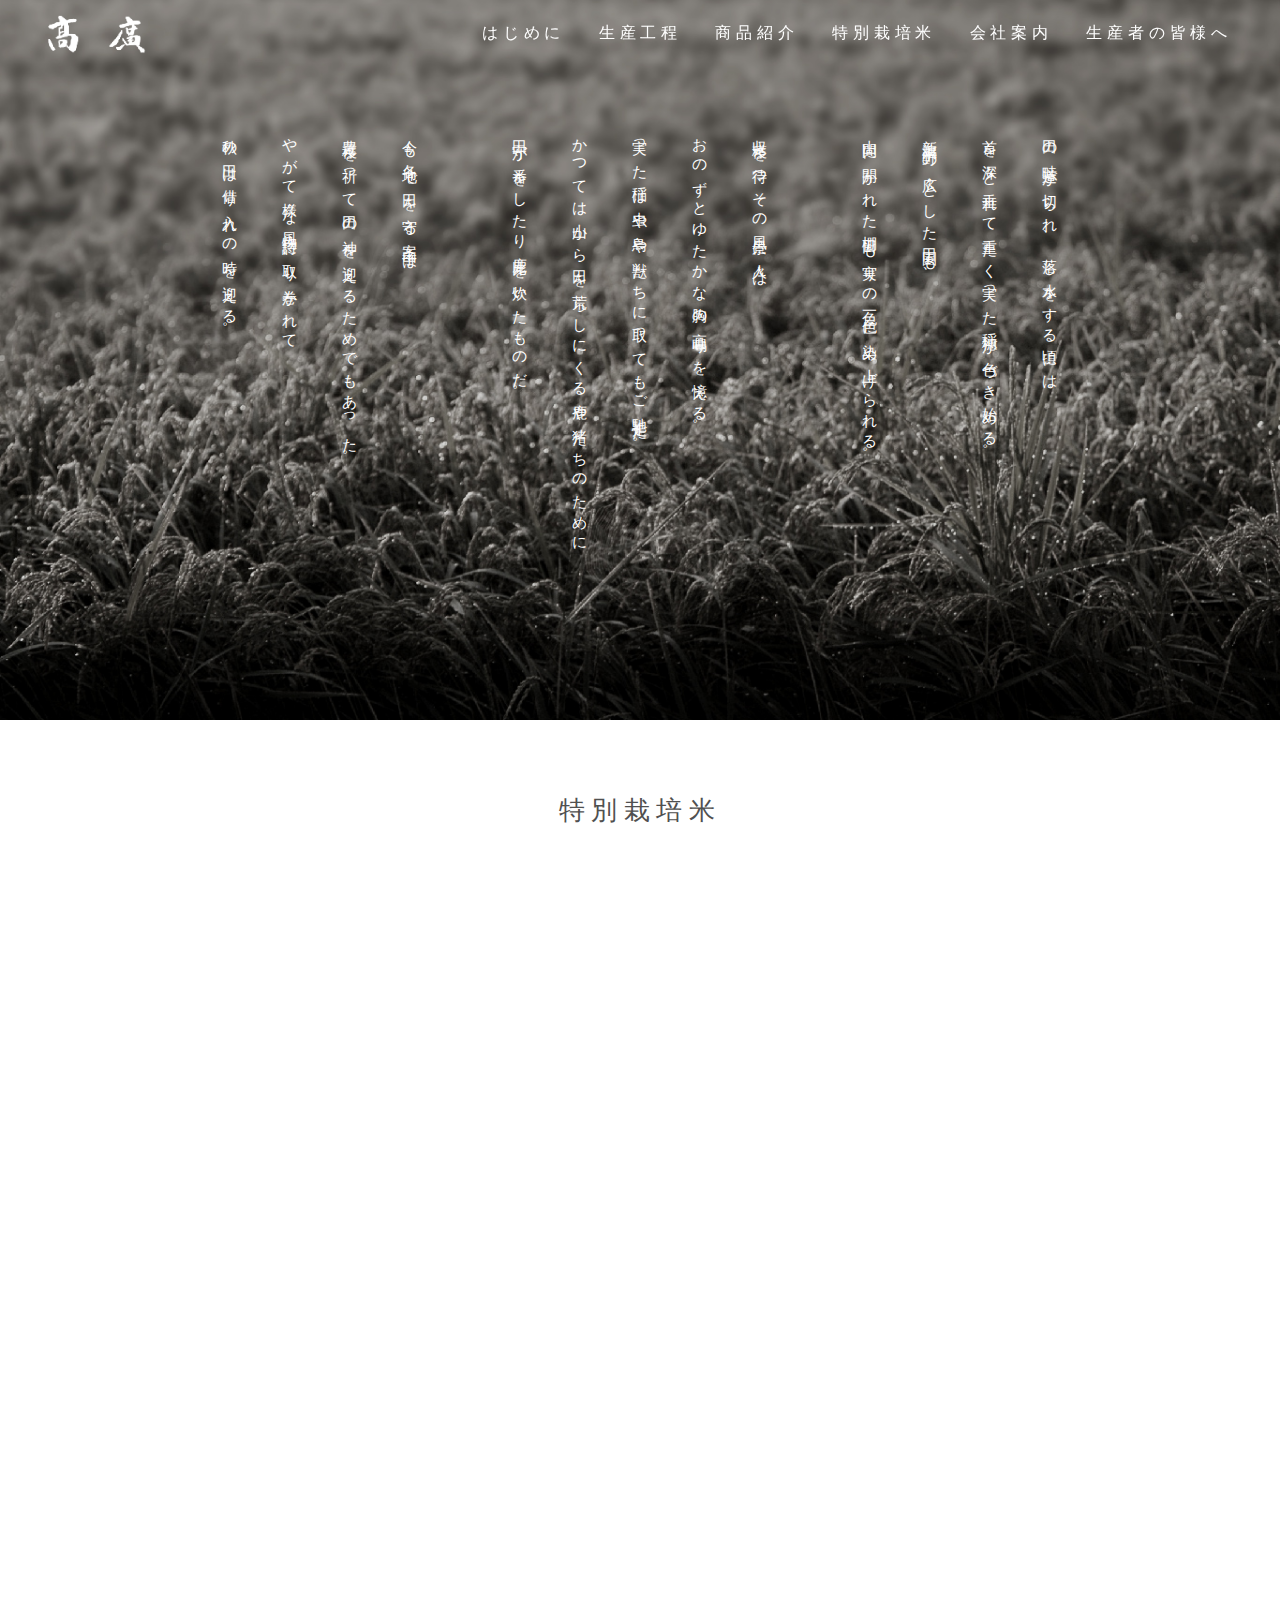
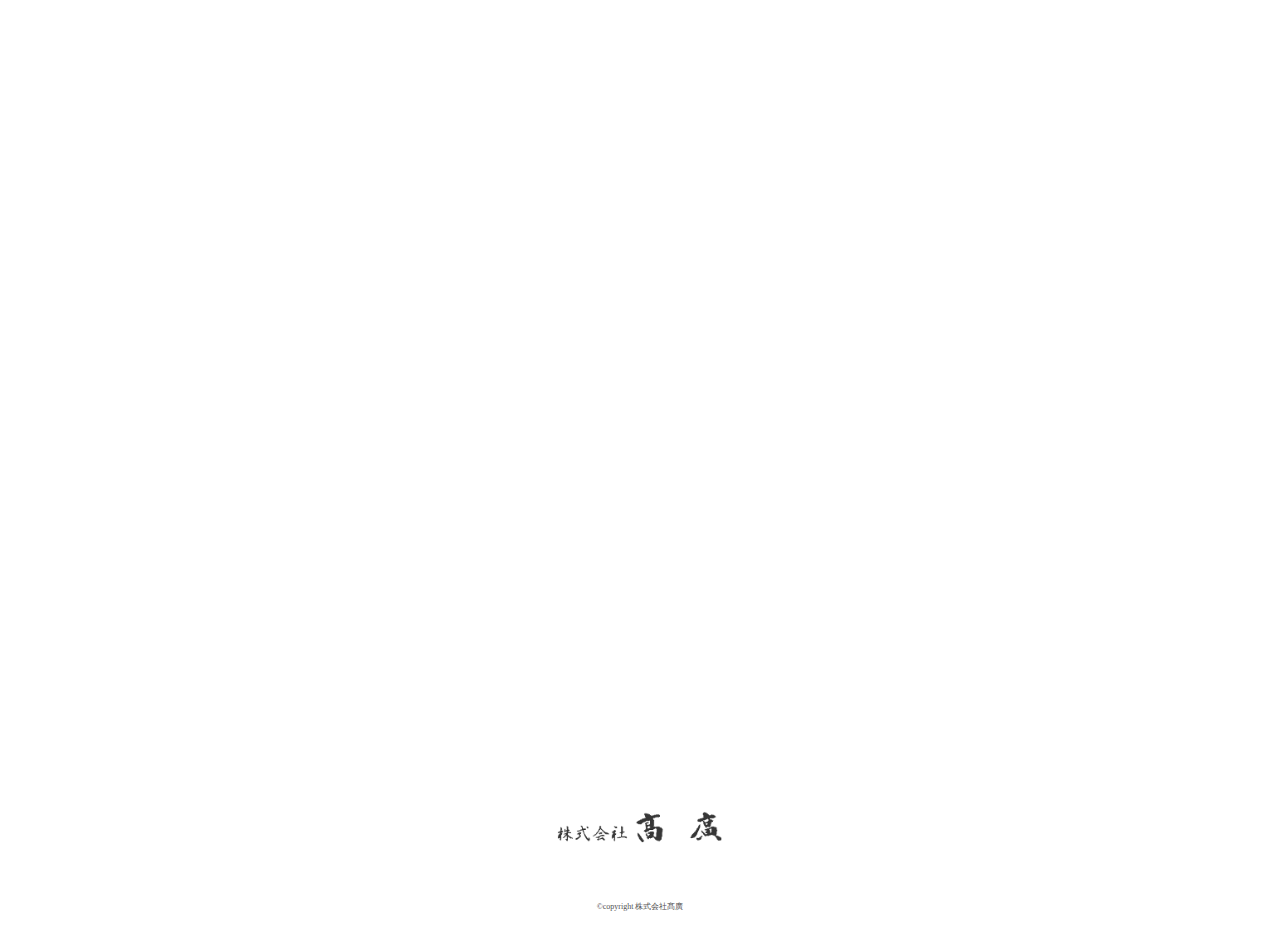
<file: docs/special/index.html>
<!DOCTYPE html>
<html lang="ja">
<head>
    <meta charset="UTF-8">
    <!-- <meta name="viewport" content="width=device-width, initial-scale=1.0"> -->
    <meta http-equiv="X-UA-Compatible" content="ie=edge">
    <title>Tokubetsu saibaimai</title>
    <link rel="stylesheet" href="../css/reset.css">
    <link rel="stylesheet" href="../css/slick-theme.css">
    <link rel="stylesheet" href="../css/style.css">
</head>
<body class="special">
    <header>
        <div class="glonav">
            <h1><a href="../index.html"><img src="../img/logo-white.png" alt="Takalogo"></a></h1>

            <nav><!-- navigation menu -->
                <div class="nav">
                    <ul>
                        <li><a href="../hajimeni/index.html">はじめに</a></li>
                        <li><a href="../factory/index.html">生産工程</a></li>
                        <li><a href="../products/index.html">商品紹介</a></li>
                        <li><a href="./index.html">特別栽培米</a></li>
                        <li><a href="../company/index.html">会社案内</a></li>
                        <li><a href="../seisansha/index.html">生産者の皆様へ</a></li>
                    </ul>
                </div>
            </nav>
        </div>

        <div id="song">
            <p id="para1">
                今も各地で田を守る案山子は<br>
                豊穫を祈って田の神を迎えるためでもあった。<br>
                やがて様々な風物詩に取り巻かれて<br>
                秋の田は借り入れの時を迎える。
                <br>
            </p>
            <p id="para2">
                収穫を待つその風景に人々は<br>
                おのずとゆたかな胸の高鳴りを憶える。<br>
                実った稲は虫や鳥や獣たちに取ってもご馳走だ。<br>
                かつては山から田を荒らしにくる鹿や猪たちのために<br>
                田守が番をしたり鹿比を炊いたものだ。
                <br>
            </p>
            <p id="para3">
                田の畦道が切られ、落し水をする頃には<br>
                首を深々と垂れて重たく実った稲穂が色づき始める。<br>
                新潟平野の広々とした田園も、<br>
                山間に開かれた棚田も実りの色一色に染め上げられる。
            </p>
        </div>

    </header>

    <section id="main">
        <h2>特別栽培米</h2>
            <p class="text1">
                「本当に安心でおいしいお米をお届けするためにはどうしたらよいか？」<br>
                高廣が出した答えは、「お米づくりから関わっていくこと」<br>
                地元の生産者の皆様の協力を得て、「自然栽培研究会」ができました。<br>
                ここで作られた「特別栽培米新潟こしひかり」は、私たちの挑戦と研究の結晶です。
            </p>
            <figure class="seisansha"></figure>
            <p class="text2">
                「自然栽培研究会」では、安全と味にこだわりながら良質な土壌作りに徹し、<br>農薬と化学肥料の施用を極力控えた（各々五割以下）自然に近い農法でお米作りをしています。<br>私たちが丹精こめて育て上げた安全で美味しいこしひかりを是非ご賞味ください。
            </p>
    </section>

    <section id="rice">
        <figure id="kome"><img src="../img/tokubetsu.png" alt=""></figure>
        <div class="text">
            <h3>特別栽培米新潟県産こしひかり</h3>
            <p>毎日のごはんをさらに安全に、さらに美味しく。<br>食の安全と新潟米こしひかりが誇る美味しさの両方を極めた極上のお米です。「大切な人に、毎日健康でいて欲しい。」特別栽培米は、そんな思いを叶えます。髙廣と生産者が自信を持っておすすめいたします。</p>
        </div>
    </section>

    <footer>
        <h1><img src="../img/kabu-logo.png" alt="Takalogo"></h1>
        <p><small>&copy;copyright 株式会社髙廣</small></p>
    </footer>

    <script src="../js/jquery-3.3.1.min.js"></script>
    <script src="../js/slick.min.js"></script>
    <script src="../js/special.js"></script>

</body>
</html>
</file>
<file: docs/css/style.css>
/* 1 Reset --------------------- */

/* 2 Font ---------------------- */
body{
    font-family: 'Yu Mincho Light','YuMincho','Yu Mincho','游明朝体','Yu Mincho Light','YuMincho','Yu Mincho','游明朝体','ヒラギノ明朝 ProN','Hiragino Mincho ProN','Iowan Old Style',serif;

    line-height: 1.6;
    font-weight: normal;
    color: #505050;
    animation: fade-in 2s ease-in-out 0s 1 normal;
}

/* 3 Link Color ------------------*/
a{
    color: #505050;
    text-decoration: none;
}
/* 3-1 Home ------------------*/

/* glo-nav common */
.nav a:link , .nav a:visited{
    color: #FFFFFF;
    text-decoration: none;
    transition: all 0.3s ease;
}

.nav a:hover, .nav a:active{
    color: #BCBCBC;
    text-decoration: none;
}

.home #newinfo div:hover{
    opacity: 0.6;
    transition: all 0.3s ease;
}
.home #newinfo li:hover{
    color: #FFFFFF;
    background-color: #BCBCBC;
    transition: all 0.3s ease;
}

.home #newinfo ul a:hover, .home #newinfo ul a:active{
    color: #BCBCBC;
    text-decoration: none;
    transition: all 0.3s ease;
}

/* 3-2 Hajimeni ------------------*/

/* 3-3 factory ------------------*/

/* 3-4 products ------------------*/

/* 3-5 special ------------------*/

/* 3-6 company ------------------*/
.company .nav a:link , .company .nav a:visited{
    color: #8C8C8C;
    text-decoration: none;
}

.company .nav a:hover, .company .nav a:active{
    color: #BCBCBC;
    text-decoration: none;
}

.company a:hover, .company a:active{
    color: #BCBCBC;
    text-decoration: none;
}

/* 3-7 seisansha ------------------*/

/* 3-8 news ------------------*/
.news a:link , .news a:visited{
    color: #8C8C8C;
    text-decoration: none;
}
.news a:hover{
    color: #BCBCBC !important;
    text-decoration: none;
}
.news .nextprev a:hover{
    color: #BCBCBC !important;
    text-decoration: none;
}

.blog a:link , .blog a:visited{
    color: #8C8C8C;
    text-decoration: none;
}

.blog a:hover{
    color: #BCBCBC !important;
    text-decoration: none;
}
.blog .nextprev a:hover{
    color: #BCBCBC !important;
    text-decoration: none;
}

#newblo a:link, #newblo a:visited{
    color:#8C8C8C;
    text-decoration: none;
}
#newblo a:hover{
    color: #BCBCBC !important;
    text-decoration: none;
    transition: all 0.3s ease;
}
/* 3-9 blog ------------------*/
/* 4 header ------------------------ */
/* 4-0 header common ------------------ */
/* slider */
@font-face {
    font-family: 'slick';
    src: url('../fonts/slick.woff') format('woff');
}
.slider{
    width: 100%;
    height: 100vh;
    position: absolute;
    left: 0;
    top: 0;
}
.slick-track{
    height: 100vh;
}
.slide1{
    background: url(../img/FV4.jpg) center center no-repeat;
    background-size: cover;
}
.slide2{
    background: url(../img/FV5.jpg) center center no-repeat;
    background-size: cover;
}
.slide3{
    background: url(../img/FV3.jpg) center center no-repeat;
    background-size: cover;
}
.slide4{
    background: url(../img/FV2.jpg) center center no-repeat;
    background-size: cover;
}

/* global navigation */
.glonav{
    width: 100%;
    height: 67px;
    position: fixed;
    left: 0;
    top: 0;
    z-index: 2;
}
header nav ul{
    justify-content: space-between;
    letter-spacing: 0.3rem;
    display: flex;
    width: 750px;
    height:16px;
}
/* Takalogo */
header h1{
    position: absolute;
    top: 15px;
    left: 46px;
    width: 100px;
    height: 37px;
}

header h1 img{
    width: 100px;
    height: auto;
}

header nav{
    width: 750px;
    height: 16px;
    position: absolute;
    right: 48px;
    top: 20px;
}

/* 4-1 Home ------------------*/
.home header{
    width: 100%;
    height: 100vh;
    position: relative;
}

.home header .down-arrow{
    position: absolute;
    left: calc(50% - 18px);
    bottom: 55px;
    width: 36px;
    height: 31px;
}

/* 4-2 Hajimeni ------------------*/
.hajimeni header{
    width: 100%;
    height: 80vh;
    position: relative;
    background: url(../img/hajimeni.jpg) center center no-repeat;
    background-size: cover;
}

/* 4-3 Factory ------------------*/
.factory header{
    width: 100%;
    height: 80vh;
    position: relative;
    background: url(../img/factory-main.png) center center no-repeat;
    background-size: cover;
}

/* 4-4 Products ------------------*/
.products header{
    width: 100%;
    height: 80vh;
    position: relative;
    background: url(../img/rice.jpg) top center no-repeat;
    background-size: cover;
}

/* 4-5 Special ------------------*/
.special header{
    position: relative;
    width: 100%;
    height: 80vh;
    background: url(../img/tokubetsu-main.jpg) center center no-repeat;
    background-size: cover;
}

.special #song{
    width: 880px;
    height: 550px;
    margin: auto;
    display: flex;
    padding-top: 10%;
    padding-bottom: 50px;
}
.special header #song p{
    font-size: 15px;
    color: #FFFFFF;
    font-weight: lighter;
    -webkit-writing-mode: vertical-rl;
    -ms-writing-mode: tb-rl;
    writing-mode: vertical-rl;
    line-height: 4;
    letter-spacing: 0.25rem;
}
.special header #song #para2{
    margin: 0 50px;
}

/* 4-6 company ------------------*/
.company header{
    width: 100%;
    height: 80vh;
    position: relative;
    background: url(../img/company-main.jpg) center center no-repeat;
    background-size: cover;
}

/* 4-7 seisansha ------------------*/
.seisansha header{
    width: 100%;
    height: 80vh;
    background: url(../img/seisansha-main.jpg) center center no-repeat;
    background-size: cover;
}

/* 4-8 news ------------------*/
.news header{
    width: 100%;
    height: 200px;
    position: relative;
}
/* 4-9 blog ------------------*/
.blog header{
    width: 100%;
    height: 200px;
    position: relative;
}

/* 5 section ------------------------ */
/* 5-0 Common ------------------------ */

/* 5-1 Home ------------------*/
.home #newinfo{
    width: 670px;
    margin: 96px auto;
}

.home #newinfo h2{
    font-size: 22px;
    letter-spacing: 13px;
    text-align: center;
    margin-bottom: 21px;
}

.home #newinfo dl {
    width: 653px;
    letter-spacing: 0.1rem;
    display: flex;
    justify-content: space-between;
}

.home .news1 a{
    position: absolute;
    width: 670px;
    height: 25px;
    top: 15px;
    left: 0;
}

.home .news2 a{
    position: absolute;
    width: 670px;
    height: 25px;
    bottom: 15px;
    left: 0;
}

.home #newinfo dl dt{
    width: 120px;
}

.home #newinfo .label{
    padding: 3px 1px 0 0;
    width: 70px;
    height: 19px;
    color: #FFF;
    font-size: 13px;
    /* border: 1px #505050 solid; */
    background-color: #ACACAC;
    text-align: center;
}

.home #newinfo .title{
    text-indent: 1.5rem;
    width: 450px;
}

.home .news1{
    position: relative;
    border-top: 1px #505050 solid;
    padding-top: 15px;
    padding-bottom: 24px;
}

.home .news2{
    position: relative;
    border-bottom: 1px #505050 solid;
    padding-bottom: 15px;
}

.home #newinfo ul{
    width: 389px;
    margin: 47px auto 0;
    display: flex;
    justify-content: space-between;
}

.home #newinfo ul li{
    width: 146px;
    text-align: center;
    border: 1px #505050 solid;
}

.home #newinfo ul li a{
    width: 146px;
    height: 30px;
}
.home #newinfo ul .oshirase{
    position: relative;
}
.home #newinfo ul .oshirase a{
    width: 148px;
    height: 27px;
    position: absolute;
    top: 0;
    left: 0;
}

.home #newinfo ul .burogu{
    position: relative;
}
.home #newinfo ul .burogu a{
    width: 148px;
    height: 27px;
    position: absolute;
    top: 0;
    left: 0;
}

/* main menu --------------------- */
.home #menu{
    font-size: 20px;
    letter-spacing: 0.5rem;
    line-height: 150px;
}

.home #menu .menu-bg:hover{
    opacity: 0.6;
}
.home #menu section{
    position: relative;
    background-color: #000;
}
/* menu hajimeni -------------- */
.home #menu .hajimeni {
    position: relative;
    opacity: 1;
    width: 100%;
    height: 424px;
    margin-bottom: 55px;
}
.home #menu .hajimeni .menu-bg{
    background: url(../img/menu-hajimeni.jpg) top center no-repeat;
    background-size: cover;
}

.home #menu .menu-bg{
    width: 100%;
    height: 424px;
    position: absolute;
    left: 0;
    top: 0;
    background-size: cover;
    opacity: 1;
    transition: all 1s ease;
}
.home #menu .hajimeni h3{
    position: absolute;
    width: 160px;
    height: 160px;
    left: calc(50% - 80px);
    top: calc(50% - 80px);
    background-color: #FFFFFF;
    text-indent: 1.7rem;
}

/* menu factory -------------- */
.home #menu .factory{
    position: relative;
    width: 100%;
    height: 424px;
    margin-bottom: 55px;
}

.home #menu .factory .menu-bg{
    background: url(../img/menu-seisan.jpg) center center no-repeat;
    background-size: cover;
}
.home #menu .factory h3{
    position: absolute;
    width: 160px;
    height: 160px;
    left: calc(50% - 80px);
    top: calc(50% - 80px);
    background-color: #FFFFFF;
    text-indent: 1.7rem;
}

/* menu products -------------- */
.home #menu .products{
    position: relative;
    /* background: url(../img/menu-shohin.jpg) center center no-repeat;
    background-size: cover; */
    width: 100%;
    height: 424px;
    margin-bottom: 55px;
}

.home #menu .products .menu-bg{
    background: url(../img/menu-shohin.jpg) center center no-repeat;
    background-size: cover;
}
.home #menu .products h3{
    position: absolute;
    width: 160px;
    height: 160px;
    left: calc(50% - 80px);
    top: calc(50% - 80px);
    background-color: #FFFFFF;
    text-indent: 1.8rem;
}

/* menu special -------------- */
.home #menu .special{
    position: relative;
    /* background: url(../img/menu-tokubetsu.jpg) center center no-repeat;
    background-size: cover; */
    width: 100%;
    height: 424px;
}

.home #menu .special .menu-bg{
    background: url(../img/menu-tokubetsu.jpg) center center no-repeat;
    background-size: cover;
}

.home #menu .special h3{
    position: absolute;
    width: 160px;
    height: 160px;
    left: calc(50% - 80px);
    top: calc(50% - 80px);
    background-color: #FFFFFF;
    text-indent: 0.9rem;
}

/* 5-2 Hajimeni ------------------*/
.hajimeni #main {
    width: 100%;
    font-size: 30px;
    letter-spacing: 0.7rem;
    text-align: center;
    margin-top: 70px;
}
.fixed{
    position: fixed;
}
.fade-in{
    animation-name: fade-in;
    animation-duration: 1.2s;
    animation-fill-mode: forwards;
    animation-timing-function: ease;
    animation-iteration-count: 1;
}

@keyframes fade-in {
    0%{
        opacity: 0;
    }
    100%{
        opacity: 1;
    }
}
.hajimeni #main p{
    font-size: 18px;
    letter-spacing: 0.42rem;
    text-align: center;
    line-height: 65px;
    margin: 70px auto;
    opacity: 0;
    animation-delay: 0.4s;
}

/* 5-3 Factory ------------------*/
.factory #seisan{
    position: relative;
    margin-top: 70px;
}
.factory #seisan h2{
    font-size: 26px;
    letter-spacing: 0.4rem;
    text-align: center;
    margin: 70px auto;
}

.factory #seisan h3{
    font-size: 20px;
    letter-spacing: 0.32rem;
    text-align: center;
}

.factory #seisan p{
    font-size: 16px;
    letter-spacing: 0.26rem;
    line-height: 38px;
    text-align: center;
    padding: 40px 0 70px;
}
.factory #seisan .seisan1{
    margin-top: 100px;
    width: 100%;
    height: 600px;
    opacity: 0;
    animation-delay: 0.4s;
}

.factory #seisan .pic1{
    width: 100%;
    height: 455px;
    background:url(../img/seisan1.jpg) center  center no-repeat;
    background-size: cover;
}

.factory #seisan .seisan2{
    margin-top: 150px;
    width: 100%;
    height: 600px;
    opacity: 0;
}

.factory #seisan .pic2{
    width: 100%;
    height: 455px;
    background:url(../img/seisan2.jpg) center  center no-repeat;
    background-size: cover;
}
.factory #seisan .seisan3{
    margin-top: 150px;
    width: 100%;
    height: 600px;
    opacity: 0;
}

.factory #seisan .pic3{
    width: 100%;
    height: 455px;
    background:url(../img/seisan3.jpg) center  center no-repeat;
    background-size: cover;
}

.factory #seisan .seisan4{
    margin-top: 150px;
    width: 100%;
    height: 600px;
    opacity: 0;
}

.factory #seisan .pic4{
    width: 100%;
    height: 455px;
    background:url(../img/seisan4.jpg) center  center no-repeat;
    background-size: cover;
}

.factory #seisan .seisan5{
    margin-top: 150px;
    width: 100%;
    height: 600px;
    opacity: 0;
}

.factory #seisan .pic5{
    width: 100%;
    height: 455px;
    background:url(../img/seisan5.jpg) center  center no-repeat;
    background-size: cover;
}

.factory #seisan .seisan6{
    margin-top: 150px;
    width: 100%;
    height: 600px;
    opacity: 0;
}
.factory #seisan .pic6{
    width: 100%;
    height: 455px;
    background:url(../img/seisan6.jpg) center  center no-repeat;
    background-size: cover;
}

/* 5-4 Products ------------------*/
.products #list{
    width: 772px;
    height: 2012px;
    margin: 70px auto;
}

.products #list img{
    width: 182px;
    height: auto;
}
.products #list figure{
    width: 182px;
    height: auto;
}

.products #list h2{
    font-size: 26px;
    letter-spacing: 0.4rem;
    text-align: center;
    margin-bottom: 200px;
}

.products #list .text{
    width: 512px;
    height: 142px;
}

.products #list h3{
    font-size: 21px;
    letter-spacing: 0.1rem;
    text-align: left;
}
.products #list p{
    font-size: 15px;
    letter-spacing: 0.1rem;
    text-align: left;
    line-height: 2;
}
/* picture size ------------------*/

.products #list #uonuma{
    width: 775px;
    height: 265px;
    display: flex;
    justify-content: space-between;
    margin: 115px auto;
    opacity: 0;
}
.products #list #niigata{
    width: 775px;
    height: 265px;
    display: flex;
    justify-content: space-between;
    margin: 115px auto;
    opacity: 0;
}
.products #list #niigata-white{
    width: 775px;
    height: 265px;
    display: flex;
    justify-content: space-between;
    margin: 115px auto;
    opacity: 0;
}
.products #list #mochi{
    width: 775px;
    height: 265px;
    display: flex;
    justify-content: space-between;
    margin: 115px auto;
    opacity: 0;
}
.products #list #shinnosuke{
    width: 775px;
    height: 265px;
    display: flex;
    justify-content: space-between;
    margin: 115px auto 0;
    opacity: 0;
}
.products #list .text h3{
    margin: 23px 0 30px 0;
}

/* 5-5 Special ------------------*/
.special #main {
    margin: 70px auto;
}
.special #main h2{
    font-size: 26px;
    letter-spacing: 0.4rem;
    text-align: center;
}

.special #main p{
    font-size: 17px;
    letter-spacing: 0.2rem;
    line-height: 2.5;
    text-align: center;
    margin: 95px auto 150px;
    opacity: 0;
}

.special #main .seisansha{
    width: 100%;
    height: 277px;
    background: url(../img/special1.jpg) top center no-repeat;
    background-size: cover;
    opacity: 0;
}

.special #rice h3{
    font-size: 22px;
    letter-spacing: 0.1rem;
    text-align: left;
    margin: 23px 0 30px 0;
}

.special #rice p{
    font-size: 15px;
    letter-spacing: 0.1rem;
    text-align: left;
    line-height: 2;
}
.special #rice{
    display: flex;
    justify-content: space-between;
    width: 775px;
    height: 265px;
    margin: 50px auto;
    opacity: 0;
}

.special #rice #kome img{
    width: 182px;
    height: auto;
}

.special #rice .text{
    width: 512px;
    height: 142px;
}

/* 5-6 Company ------------------*/
#company{
    margin-top: 70px;
}
#company figure{
    width: 100%;
    height: 455px;
    background: url(../img/hasakake.jpg) center center no-repeat;
    background-size: cover;
}
#company h2{
    font-size: 26px;
    letter-spacing: 0.4rem;
    text-align: center;
    margin: 70px auto;
}
#company .annai{
    width: 660px;
    height: 532px;
    margin: 150px auto 75px;
    font-size: 17px;
    letter-spacing: 0.42rem;
    line-height: 1;
}
#company .annai dt{
    width: 168px;
    height: 20px;
}

#company .annai dd{
    width: 498px;
    height: 20px;
}

#company .annai #shamei{
    display: flex;
    justify-content: space-between;
    margin: 30px auto;
}
#company .annai #daihyo{
    display: flex;
    justify-content: space-between;
    margin: 30px auto;
}
#company .annai #address{
    display: flex;
    justify-content: space-between;
    margin: 30px auto;
}
#company .annai #tel{
    display: flex;
    justify-content: space-between;
    margin: 30px auto;
}
#company .annai #fax{
    display: flex;
    justify-content: space-between;
    margin: 30px auto;
}
#company .annai #mail{
    display: flex;
    justify-content: space-between;
    margin: 30px auto;
}
#company .annai #business{
    display: flex;
    justify-content: space-between;
    margin: 30px auto;
}
#company .annai #asset{
    display: flex;
    justify-content: space-between;
    margin: 30px auto;
}
/* history ---------------------- */
#history h3{
    font-size: 26px;
    letter-spacing: 0.7rem;
    text-align: center;
    margin-top: 100px;
}
#history .enkaku{
    width: 658px;
    height: 536px;
    margin: 96px auto;
    font-size: 17px;
    letter-spacing: 0.2rem;
}

#history .enkaku dt{
    width: 169px;
    height: 20px;
}

#history .enkaku dd{
    width: 498px;
    height: 20px;
}

#history .enkaku #history1{
    display: flex;
    justify-content: space-between;
    margin: 30px auto;
}
#history .enkaku #history2{
    display: flex;
    justify-content: space-between;
    margin: 30px auto;
}
#history .enkaku #history3{
    display: flex;
    justify-content: space-between;
    margin: 30px auto;
}
#history .enkaku #history4{
    display: flex;
    justify-content: space-between;
    margin: 30px auto;
}
#history .enkaku #history5{
    display: flex;
    justify-content: space-between;
    margin: 30px auto;
}
#history .enkaku #history6{
    display: flex;
    justify-content: space-between;
    margin: 30px auto;
}
#history .enkaku #history7{
    display: flex;
    justify-content: space-between;
    margin: 30px auto;
}
#history .enkaku #history8{
    display: flex;
    justify-content: space-between;
    margin: 30px auto;
}
#history .enkaku #history9{
    display: flex;
    justify-content: space-between;
    margin: 30px auto;
}

/* access ------------------------ */
#access{
    width: 100%;
    height: 473px;
}
#access h3{
    font-size: 26px;
    letter-spacing: 0.7rem;
    text-align: center;
    margin-bottom: 65px;
}

#access iframe{
    width: 100%;
    height: 470px;
}

/* 5-7 seisansha ------------------*/
.seisansha #main {
    width: 100%;
    font-size: 22px;
    letter-spacing: 0.4rem;
    text-align: center;
    margin-top: 70px;
}

.seisansha #main h2{
    font-size: 24px;
    letter-spacing: 0.7rem;
}

.seisansha #main p{
    font-size: 18px;
    letter-spacing: 0.42rem;
    text-align: center;
    line-height: 65px;
    opacity: 0;
    animation-delay: 0.4s;
}

.seisansha #main .text1{
    margin: 150px auto 0;
    opacity: 0;
}

.seisansha #main .text2{
    margin: 40px auto;
    opacity: 0;
}

/* 5-8 news ------------------*/
#newblo{
    width: 866px;
    height: 321px;
    margin: 0 auto;
}
#newblo h2{
    font-size: 26px;
    letter-spacing: 0.38rem;
    text-align: center;
    margin: 0 auto 90px;
}

#newblo dl{
    width: 500px;
    margin: 0 auto 70px;
    text-align: left;
}

#newblo dl dt{
    font-size: 16px;
    letter-spacing: 0.1rem;
    margin-bottom: 5px;
}

#newblo dl .title{
    font-size: 19px;
    letter-spacing: 0.1rem;
    margin-bottom: 40px;
}

#newblo dl .text{
    font-size: 15px;
}

#newblo p{
    font-size: 15px;
    letter-spacing: 0.1rem;
}

#newblo .nextprev{
    width: 866px;
    height: 20px;
    display: flex;
    justify-content: space-between;
    margin: 0 auto;
}

/* footer ------------------------ */
footer{
    width: 100%;
    margin:250px 0 30px 0;
    text-align: center;
}

footer h1 img{
    width: 166px;
    height: auto;
}

footer p{
    padding-top: 50px;
    font-size: 8px;
}
</file>
